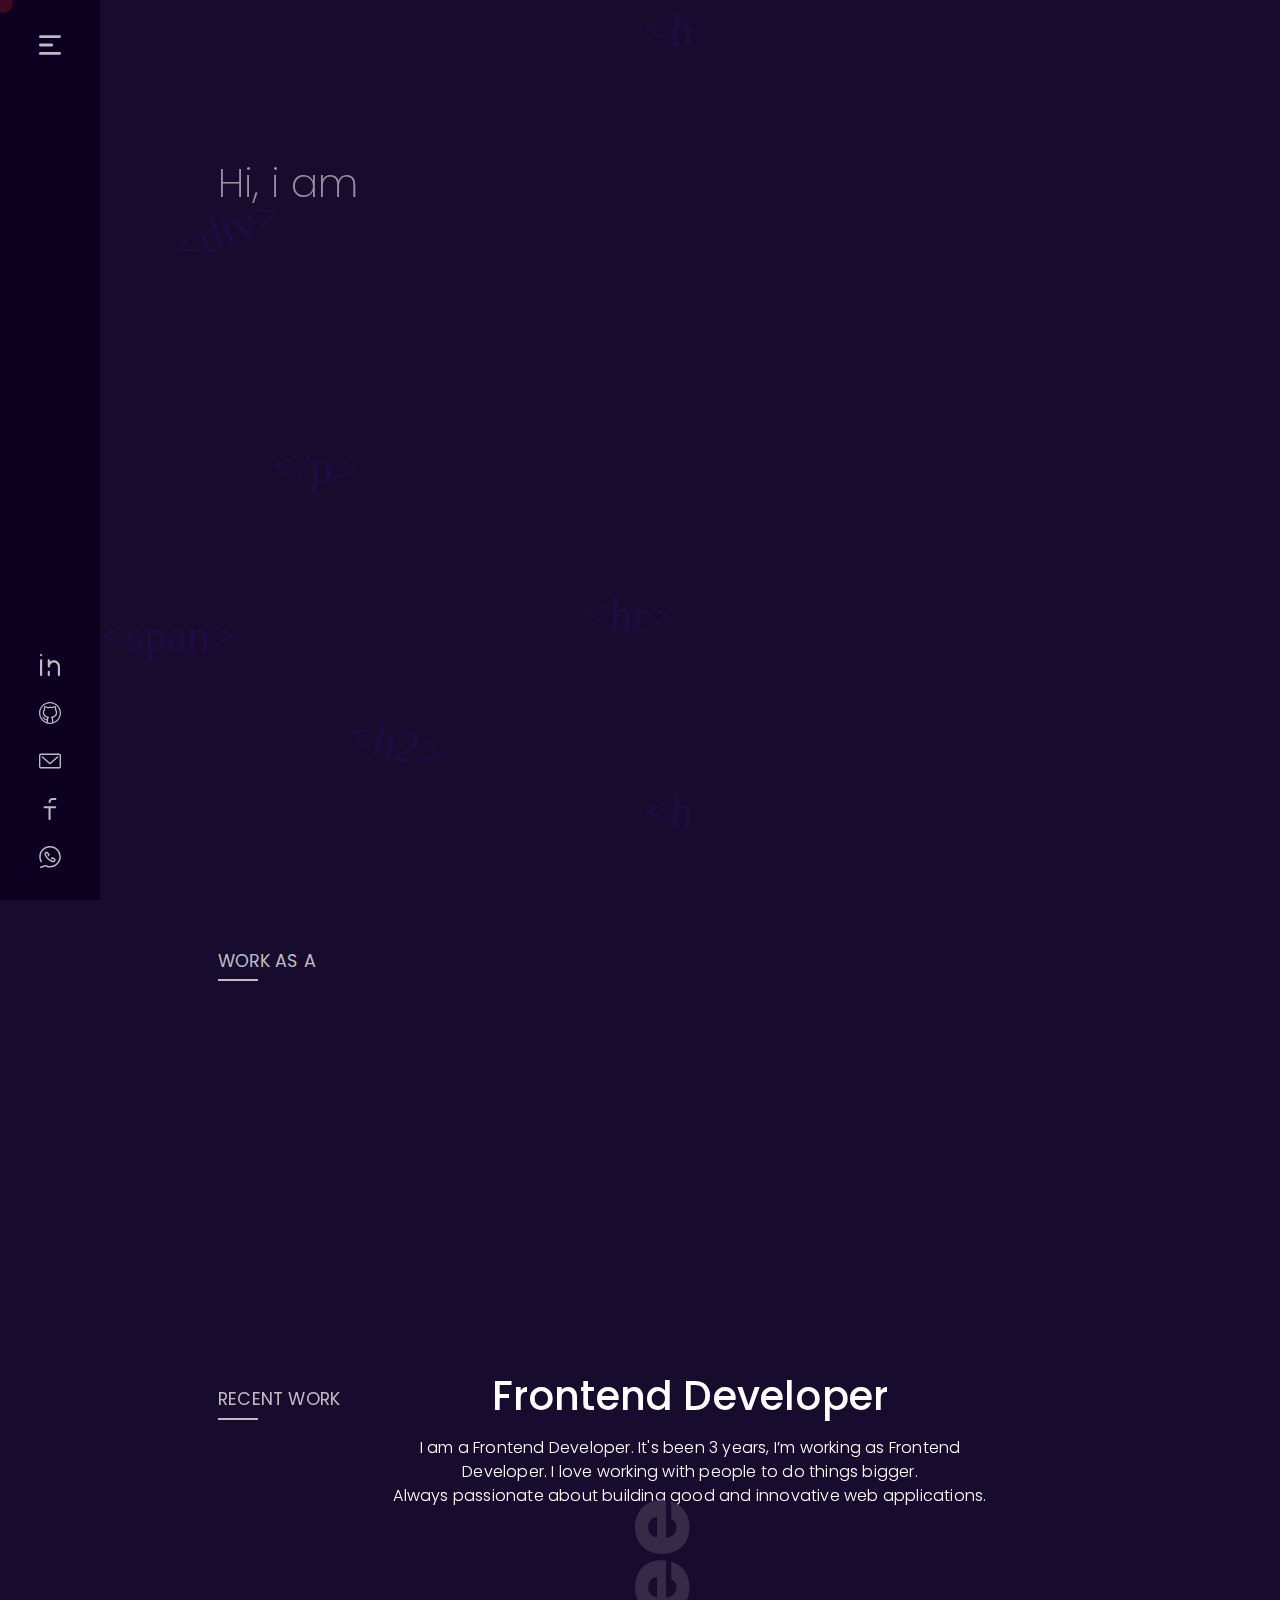
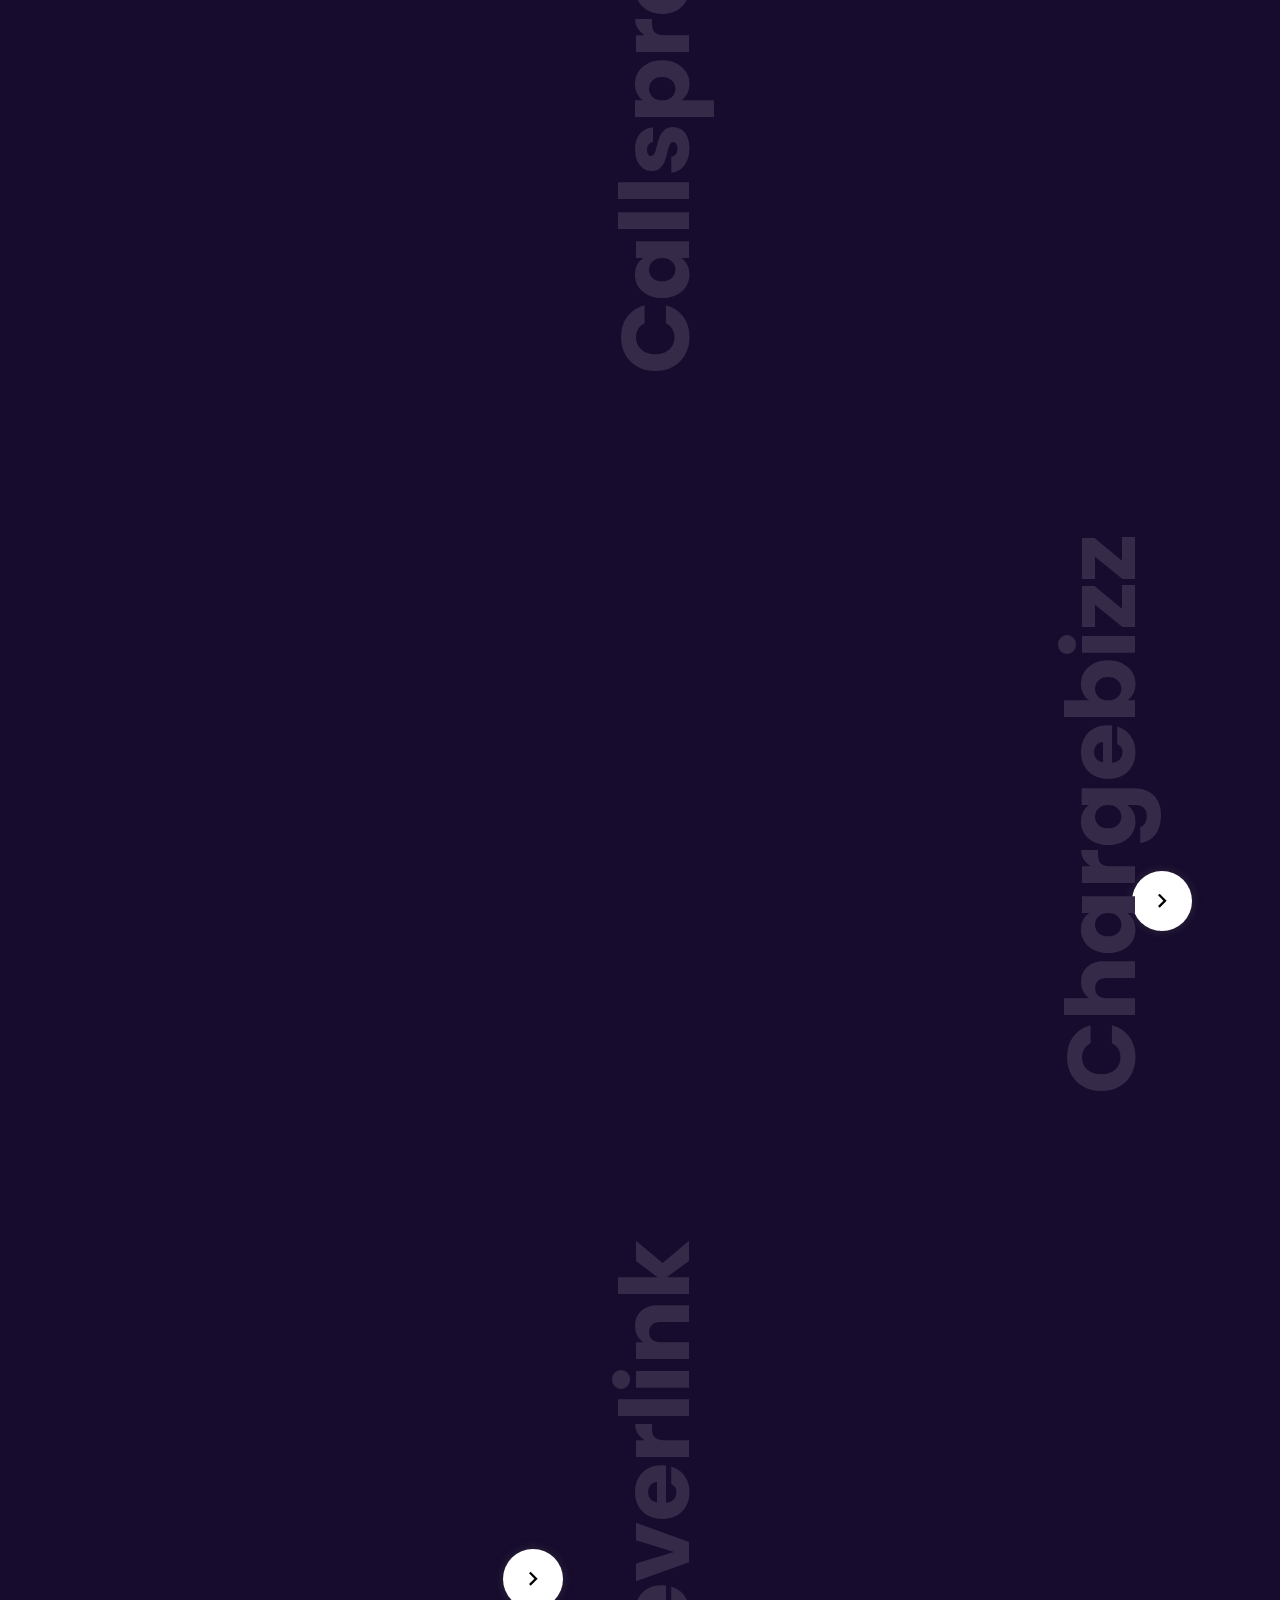
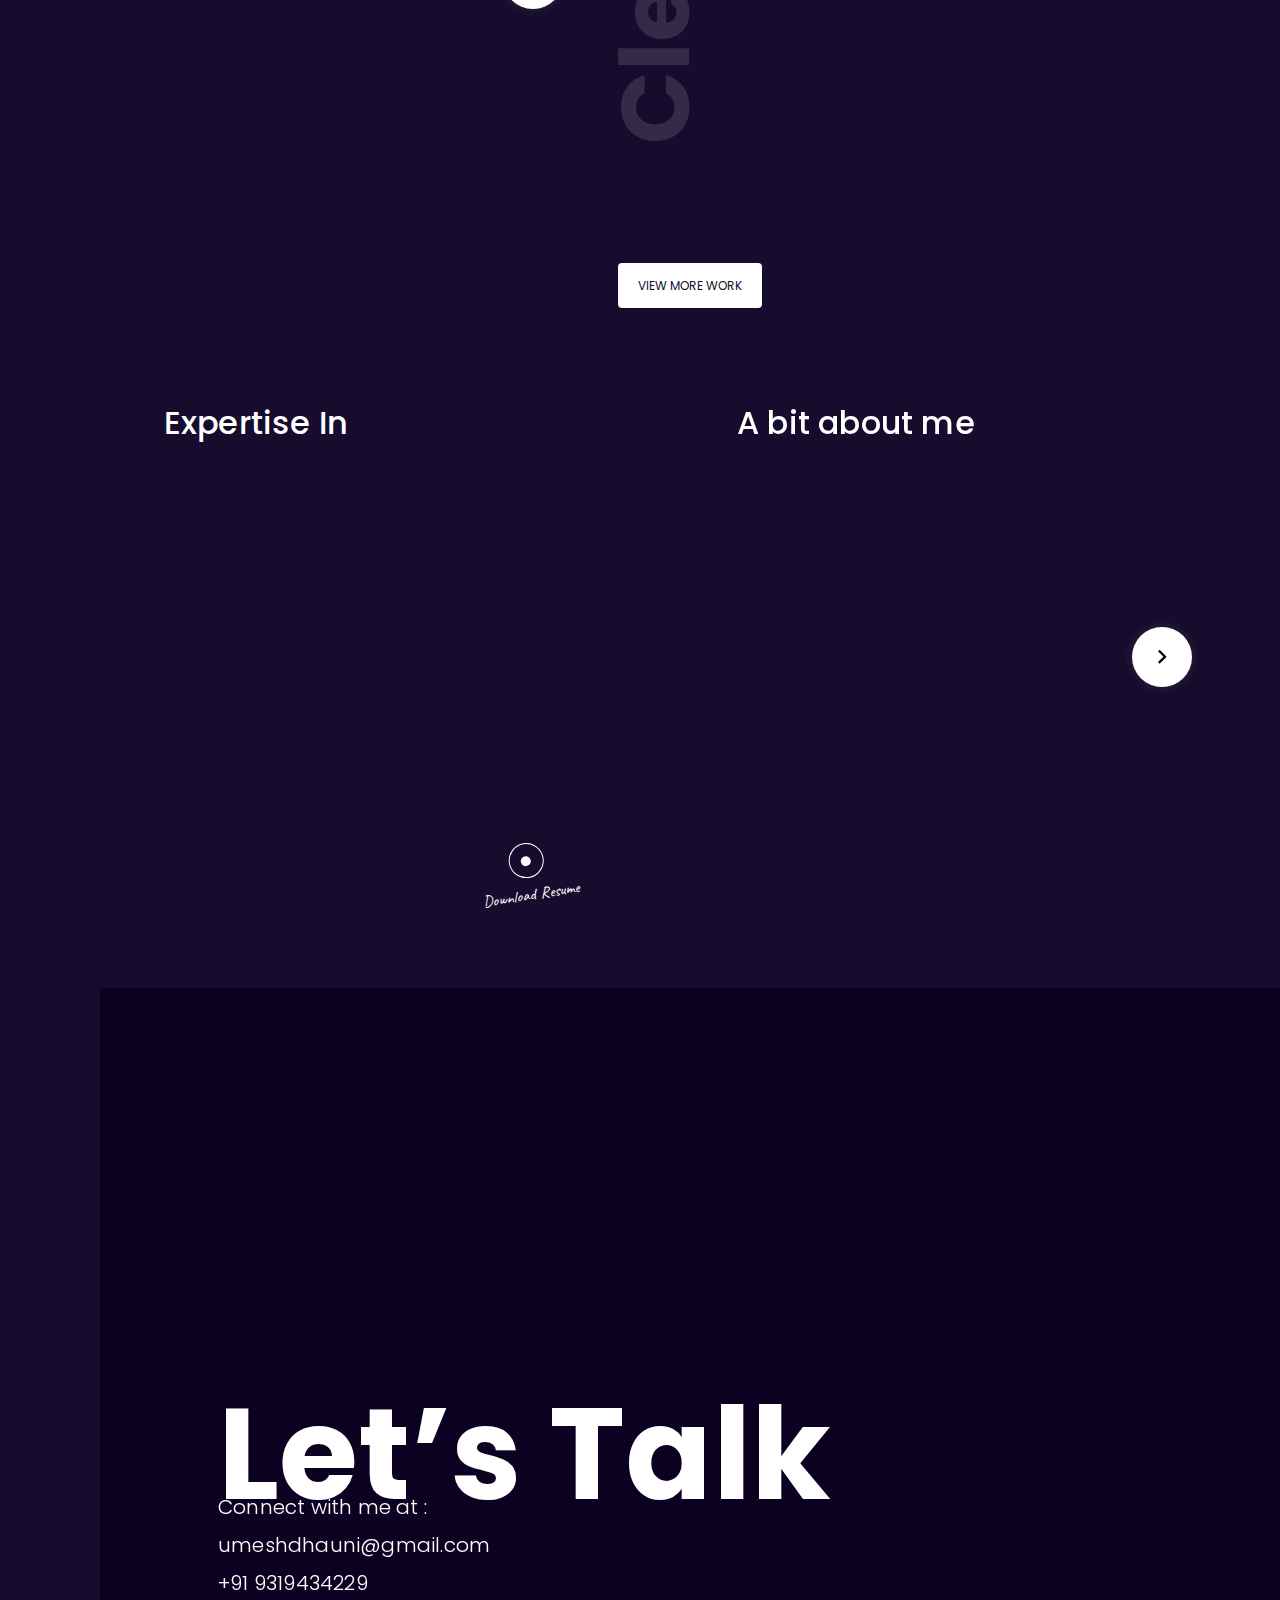
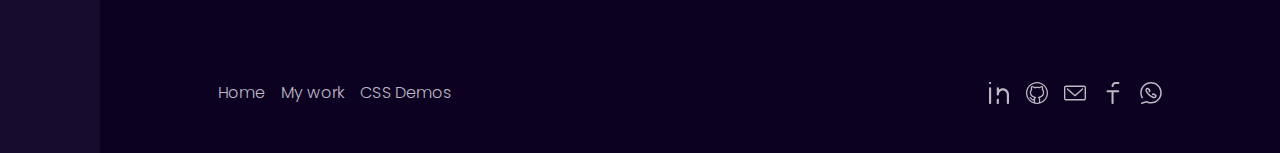
<file: index.html>
<!doctype html>
<html lang="en">

<head>
  <meta charset="utf-8">
  <title>PortfolioWebsite</title>
  <base href="/">
  <meta name="viewport" content="width=device-width, initial-scale=1">
  <link rel="icon" type="image/x-icon" href="favicon.ico">
  <link href="https://fonts.googleapis.com/icon?family=Material+Icons" rel="stylesheet">
  <link rel="stylesheet" href="https://unpkg.com/aos@next/dist/aos.css" />

<link rel="stylesheet" href="styles.84487ce76e412368ecd7.css"></head>

<body>
  <app-root></app-root>
<script src="runtime-es2015.cdfb0ddb511f65fdc0a0.js" type="module"></script><script src="runtime-es5.cdfb0ddb511f65fdc0a0.js" nomodule defer></script><script src="polyfills-es5.44547b4d4a23c72d0f9c.js" nomodule defer></script><script src="polyfills-es2015.ffa9bb4e015925544f91.js" type="module"></script><script src="main-es2015.ba19739bd4d032c2f29e.js" type="module"></script><script src="main-es5.ba19739bd4d032c2f29e.js" nomodule defer></script></body>

</html>
</file>
<file: styles.84487ce76e412368ecd7.css>
@charset "UTF-8";@import url(https://fonts.googleapis.com/css?family=Poppins:100,300,400,500,600,700,800,900);@font-face{font-family:caveat;src:url(Caveat-VariableFont_wght.af4e1044825ff6b9b24c.ttf)}@font-face{font-family:asterik;src:url(Asterik.cba4da62c811b4c34d55.ttf)}body,html{font-family:Poppins,sans-serif;margin:0;letter-spacing:.2px;height:100%}h1,h2,h3,h4,h5,h6,p{margin-bottom:0!important}.b,b{font-weight:500}.mb{font-weight:600}.xb{font-weight:800}.primary{color:#170c2e!important}.flex{display:flex}.flex-align{display:flex!important;align-items:center}.flex-justify{display:flex;justify-content:space-between}.flex-justify-align{display:flex;justify-content:space-between;align-items:center}.flex-center{display:flex;align-items:center;justify-content:center}.flex-right{display:flex;justify-content:flex-end}.flex-end{display:flex;align-items:flex-end}.cursor{cursor:pointer}:focus,button:focus{outline:0!important}.btn:focus{box-shadow:none!important}.btn{display:flex!important;align-items:center!important;justify-content:center!important;min-width:80px;text-transform:uppercase;font-size:12px!important;padding:.8rem 1.2rem!important}.primary-btn{background-color:#170c2e!important;color:#fff!important}.white-btn{background-color:#fff!important;color:#170c2e!important}.btn-radius{border-radius:30px!important}.pd{padding:1.3rem!important}.fh{height:100%}.fw{width:100%!important}.wrap{flex-wrap:wrap}.nrow{width:100%;margin:0!important}.main-pd{padding:2rem 6rem}.code-text{font-family:caveat;white-space:break-spaces;color:#4c4a50;background-color:#fff;width:-webkit-fit-content;width:-moz-fit-content;width:fit-content;border-radius:10px;padding:.5rem 2rem;transform:rotate(13deg);position:relative;left:25%;box-shadow:0 0 4px #e0e0e0}.cursive{font-family:caveat}.click-here{transform:rotate(-9deg);position:absolute;right:40px;top:50px}.click-here .click-circle{height:35px;width:35px;border-radius:100%;border:1px solid #170c2e;display:flex;align-items:center;justify-content:center}.click-here .click-circle .inner-circle{width:10px;height:10px;background-color:#170c2e;border-radius:100%}.click-here p{margin-top:5px}.black-click{position:initial;width:-webkit-fit-content;width:-moz-fit-content;width:fit-content}.black-click .click-div{display:flex;justify-content:center;flex-direction:column;align-items:center}.black-click .click-circle{border-color:#170c2e}.black-click .click-circle .inner-circle{background-color:#170c2e}.vertical-padding{padding:3rem 10%}.shadow-btn{box-shadow:0 3px 6px #00000024}.sidebar-open .sidebar-div{border-right:1px solid #49415952}@-webkit-keyframes fade{0%{opacity:0}100%{opacity:1}}@keyframes fade{0%{opacity:0}100%{opacity:1}}.cursor-follower{position:absolute;background:rgba(177,30,30,.3);width:20px;height:20px;border-radius:100%;z-index:10000;transform:translate(5px,5px);-webkit-user-select:none;-moz-user-select:none;-ms-user-select:none;user-select:none;pointer-events:none;transition:.2s ease-in-out trasform,.2s ease-in-out opacity;top:0}.cursor-follower.active{opacity:.7;transform:scale(3)}.cursor-follower.hovered{opacity:.08}.typewriter h3{overflow:hidden;white-space:nowrap;margin:0 auto;letter-spacing:.05em;opacity:0;-webkit-animation:2.5s steps(30,end) forwards typing;animation:2.5s steps(30,end) forwards typing;-webkit-animation-delay:2.5s;animation-delay:2.5s}@-webkit-keyframes typing{from{width:0;opacity:1}to{width:100%;opacity:1}}@keyframes typing{from{width:0;opacity:1}to{width:100%;opacity:1}}[data-aos=lets-talk]{opacity:0;margin-left:100px}[data-aos=lets-talk].aos-animate{opacity:1;margin-left:0}[data-aos=from-left]{opacity:0;margin-left:-40px}[data-aos=from-left].aos-animate{opacity:1;margin-left:0}[data-aos=from-right]{opacity:0;margin-left:40px}[data-aos=from-right].aos-animate{opacity:1;margin-left:0}[data-aos=expertise-from]{opacity:0;width:0}[data-aos=expertise-from].aos-animate{opacity:1;width:100%}[data-aos=to-scale]{opacity:0;transform:scale(.5)}[data-aos=to-scale].aos-animate{opacity:1;transform:scale(1)}.cursor-follower.play-arrow{display:flex;align-items:center;justify-content:center;background-color:#fff;opacity:.8;cursor:pointer}.cursor-follower.play-arrow .material-icons{font-size:11px;color:#000;display:block!important}.cursor-follower .material-icons{display:none}@media only screen and (max-width:767px){h1{font-size:2rem}h3{font-size:1.5rem}.home-page .hero-part{padding-top:6rem!important;text-align:center}.home-page .hero-part .name{padding:0!important}.home-page .hero-part .name .first-name,.home-page .hero-part .name .last-name{font-size:17vw!important}.home-page .hero-part .name .last-name-wrapper{text-align:center!important}.home-page .hero-part .name .role{margin-top:1.5rem;width:100%!important;left:0!important;justify-content:center;text-align:center}.home-page .absolute-div .transparent{display:none}.home-page .dark-background{width:100%!important}.home-page .name .role .arrow-div{display:none}.home-page .name .role .role-name{margin-left:0!important;margin-top:.5rem;font-size:1.3rem}.home-page .my-work .single-project .project-content{padding-right:0!important}.home-page .my-work .single-project .absolute-text{font-size:5rem!important}.home-page .my-work .single-project .image-outer{margin-left:0!important;margin-top:3rem}.home-page .my-work .right-position .image-outer{margin-right:0!important}.home-page .expertise-in{padding:3rem 10%!important}.home-page .expertise-in .expertise-div{padding-right:5%}.home-page .expertise-in .expertise-div .expertise-title{padding-left:0!important}.home-page .expertise-in .expertise-div .expertise-box{border-radius:10px!important}.home-page .expertise-in .bit-about{margin-top:3rem}.home-page .expertise-in .bit-about .about-me-box{margin-top:2rem}.home-page .expertise-in .click-here{right:15px!important}.home-page .footer .lets-talk{font-size:6rem}.home-page .footer .connect{font-size:16px}.home-page .footer .absolute-text h1{font-size:16rem;line-height:12rem}.projects-page .heading-part .para{padding-left:0!important;margin-top:.5rem}.projects-page .single-project .title h1{font-size:13vw!important}.demo-page .heading-part .para{padding-left:0!important;margin-top:.5rem}.demo-page .first-col{padding-top:0!important}.project-details .tag-div .tags{margin-bottom:10px}.project-details .images .img{margin-bottom:1.5rem}}@media only screen and (max-width:500px){.cursor-follower{display:none!important}.sidebar-open .sidebar{display:block!important}.sidebar-container .sidebar{width:100%;display:none}.sidebar-container .sidebar .sidebar-div{border-right:none!important;position:fixed;bottom:0;width:100%;height:65px;padding:0 3rem;display:flex;align-items:center;border-top:1px solid #49415952}.sidebar-container .sidebar .sidebar-div .menu{display:none}.sidebar-container .sidebar .sidebar-div .social-links{height:100%;width:100%;flex-direction:row!important;justify-content:center;align-items:center}.sidebar-container .sidebar .sidebar-div .social-links .link-text{margin-top:0!important;margin-left:10px;margin-right:10px}.sidebar-container .sidebar-content{margin-left:0!important;width:100%!important}.sidebar-container .sidebar-content .small-screen-menu{display:block!important}.sidebar-container .sidebar-content .hero-part{min-height:70vh!important}.sidebar-container .sidebar-content .my-work .single-project{margin-bottom:5rem!important}.sidebar-container .sidebar-content .my-work .single-project .project-content .text{padding-right:0!important}.sidebar-container .sidebar-content .my-work .single-project .project-content .absolute-text{display:none!important}.sidebar-container .sidebar-content .my-work .single-project .project-content .images div{width:90px!important;height:90px!important}.sidebar-container .sidebar-content .my-work .single-project .img-div{min-height:500px!important}.sidebar-container .sidebar-content .my-work .single-project .arrow-div{width:50px!important;height:50px!important;right:-9px!important}.sidebar-container .sidebar-content .expertise-in .about-me-box .colored-box{width:50px!important;height:50px!important;min-width:50px!important}.sidebar-container .sidebar-content .expertise-in .about-me-box .year{margin-left:70px;margin-top:5px}.sidebar-container .sidebar-content .links{margin-top:2rem}.sidebar-container .sidebar-content .social-links{margin-top:1rem}.projects-page .single-project .navigate-arrow-div{display:flex!important;width:50px!important;height:50px!important;right:-20px!important}.project-card{overflow:initial!important}.project-card .hover-circle{display:none}.project-card .navigate-arrow-div{display:flex!important;width:50px!important;height:50px!important;right:-20px!important}.project-card:hover .project-details h5,.project-card:hover .project-details p{color:#000!important}}.navigate-arrow-div{display:none!important;position:absolute;z-index:1;width:60px;height:60px;border-radius:100%;background-color:#fff;bottom:30px;right:-15px;display:flex;align-items:center;justify-content:center;cursor:pointer;transition:.2s}.navigate-arrow-div .material-icons{color:#000;font-size:28px}.modal{padding:0 15%;background-color:rgba(0,0,0,.4);-webkit-animation-name:modalFadeIn;-webkit-animation-duration:.4s;animation-name:modalFadeIn;animation-duration:.4s}.modal-content{bottom:0;-webkit-animation-name:modalSlideIn;-webkit-animation-duration:.4s;animation-name:modalSlideIn;animation-duration:.4s;max-height:100vh;height:100%;display:flex;align-items:center;justify-content:center;background:0 0!important;border:none!important}@-webkit-keyframes modalSlideIn{from{bottom:-300px;opacity:0}to{bottom:0;opacity:1}}@keyframes modalSlideIn{from{bottom:-300px;opacity:0}to{bottom:0;opacity:1}}@-webkit-keyframes modalFadeIn{from{opacity:0}to{opacity:1}}@keyframes modalFadeIn{from{opacity:0}to{opacity:1}}.close-div{position:fixed;right:2rem;top:2rem;cursor:pointer}.close-div .material-icons{font-size:3rem;color:#fff}.link-text{cursor:pointer}:root{--blue:#007bff;--indigo:#6610f2;--purple:#6f42c1;--pink:#e83e8c;--red:#dc3545;--orange:#fd7e14;--yellow:#ffc107;--green:#28a745;--teal:#20c997;--cyan:#17a2b8;--white:#fff;--gray:#6c757d;--gray-dark:#343a40;--primary:#007bff;--secondary:#6c757d;--success:#28a745;--info:#17a2b8;--warning:#ffc107;--danger:#dc3545;--light:#f8f9fa;--dark:#343a40;--breakpoint-xs:0;--breakpoint-sm:576px;--breakpoint-md:768px;--breakpoint-lg:992px;--breakpoint-xl:1200px;--font-family-sans-serif:-apple-system,BlinkMacSystemFont,"Segoe UI",Roboto,"Helvetica Neue",Arial,"Noto Sans",sans-serif,"Apple Color Emoji","Segoe UI Emoji","Segoe UI Symbol","Noto Color Emoji";--font-family-monospace:SFMono-Regular,Menlo,Monaco,Consolas,"Liberation Mono","Courier New",monospace}*,::after,::before{box-sizing:border-box}html{font-family:sans-serif;line-height:1.15;-webkit-text-size-adjust:100%;-webkit-tap-highlight-color:transparent}article,aside,figcaption,figure,footer,header,hgroup,main,nav,section{display:block}body{background-color:#170c2e;margin:0;font-weight:300;line-height:1.5;color:#212529;text-align:left}[tabindex="-1"]:focus{outline:0!important}h1,h2,h3,h4,h5,h6{margin-top:0}dl,ol,p,ul{margin-top:0;margin-bottom:1rem}abbr[data-original-title],abbr[title]{text-decoration:underline;-webkit-text-decoration:underline dotted;text-decoration:underline dotted;cursor:help;border-bottom:0;-webkit-text-decoration-skip-ink:none;text-decoration-skip-ink:none}address{margin-bottom:1rem;font-style:normal;line-height:inherit}ol ol,ol ul,ul ol,ul ul{margin-bottom:0}dt{font-weight:700}dd{margin-bottom:.5rem;margin-left:0}blockquote,figure{margin:0 0 1rem}b,strong{font-weight:bolder}sub,sup{position:relative;font-size:75%;line-height:0;vertical-align:baseline}sub{bottom:-.25em}sup{top:-.5em}a{color:#007bff!important;text-decoration:none;background-color:transparent}a:hover{color:#0056b3;text-decoration:underline}a:not([href]):not([tabindex]),a:not([href]):not([tabindex]):focus,a:not([href]):not([tabindex]):hover{color:inherit;text-decoration:none}a:not([href]):not([tabindex]):focus{outline:0}code,kbd,pre,samp{font-family:SFMono-Regular,Menlo,Monaco,Consolas,"Liberation Mono","Courier New",monospace;font-size:1em}pre{margin-top:0;margin-bottom:1rem;overflow:auto}img{vertical-align:middle;border-style:none}svg{overflow:hidden;vertical-align:middle}table{border-collapse:collapse}caption{padding-top:.75rem;padding-bottom:.75rem;color:#6c757d;text-align:left;caption-side:bottom}th{text-align:inherit}label{display:inline-block;margin-bottom:.5rem}button{border-radius:0}button:focus{outline:dotted 1px;outline:-webkit-focus-ring-color auto 5px}button,input,optgroup,select,textarea{margin:0;font-family:inherit;font-size:inherit;line-height:inherit}button,input{overflow:visible}button,select{text-transform:none}select{word-wrap:normal}[type=button],[type=reset],[type=submit],button{-webkit-appearance:button}[type=button]:not(:disabled),[type=reset]:not(:disabled),[type=submit]:not(:disabled),button:not(:disabled){cursor:pointer}[type=button]::-moz-focus-inner,[type=reset]::-moz-focus-inner,[type=submit]::-moz-focus-inner,button::-moz-focus-inner{padding:0;border-style:none}input[type=checkbox],input[type=radio]{box-sizing:border-box;padding:0}input[type=date],input[type=datetime-local],input[type=month],input[type=time]{-webkit-appearance:listbox}textarea{overflow:auto;resize:vertical}fieldset{min-width:0;padding:0;margin:0;border:0}legend{display:block;width:100%;max-width:100%;padding:0;margin-bottom:.5rem;font-size:1.5rem;line-height:inherit;color:inherit;white-space:normal}progress{vertical-align:baseline}[type=number]::-webkit-inner-spin-button,[type=number]::-webkit-outer-spin-button{height:auto}[type=search]{outline-offset:-2px;-webkit-appearance:none}[type=search]::-webkit-search-decoration{-webkit-appearance:none}::-webkit-file-upload-button{font:inherit;-webkit-appearance:button}output{display:inline-block}summary{display:list-item;cursor:pointer}template{display:none}[hidden]{display:none!important}.h1,.h2,.h3,.h4,.h5,.h6,h1,h2,h3,h4,h5,h6{margin-bottom:.5rem;font-weight:500;line-height:1.2}.h1,h1{font-size:2.5rem}.h2,h2{font-size:2rem}.h3,h3{font-size:1.75rem}.h4,h4{font-size:1.5rem}.h5,h5{font-size:1.25rem}.h6,h6{font-size:1rem}.lead{font-size:1.25rem;font-weight:300}.display-1{font-size:6rem;font-weight:300;line-height:1.2}.display-2{font-size:5.5rem;font-weight:300;line-height:1.2}.display-3{font-size:4.5rem;font-weight:300;line-height:1.2}.display-4{font-size:3.5rem;font-weight:300;line-height:1.2}hr{box-sizing:content-box;height:0;overflow:visible;margin-top:1rem;margin-bottom:1rem;border:0;border-top:1px solid #707070}.small,small{font-size:80%}.mark,mark{padding:.2em;background-color:#fcf8e3}.list-inline,.list-unstyled{padding-left:0;list-style:none}.list-inline-item{display:inline-block}.list-inline-item:not(:last-child){margin-right:.5rem}.initialism{font-size:90%;text-transform:uppercase}.blockquote{margin-bottom:1rem;font-size:1.25rem}.blockquote-footer{display:block;font-size:80%;color:#6c757d}.blockquote-footer::before{content:"— "}.img-fluid{max-width:100%;height:auto}.img-thumbnail{padding:.25rem;background-color:#fff;border:1px solid #dee2e6;border-radius:.25rem;max-width:100%;height:auto}.figure{display:inline-block}.figure-img{margin-bottom:.5rem;line-height:1}.figure-caption{font-size:90%;color:#6c757d}code{font-size:87.5%;color:#e83e8c;word-break:break-word}a>code{color:inherit}kbd{padding:.2rem .4rem;font-size:87.5%;color:#fff;background-color:#212529;border-radius:.2rem}kbd kbd{padding:0;font-size:100%;font-weight:700}pre{display:block;font-size:87.5%;color:#212529}pre code{font-size:inherit;color:inherit;word-break:normal}.pre-scrollable{max-height:340px;overflow-y:scroll}.container{width:100%;padding-right:15px;padding-left:15px;margin-right:auto;margin-left:auto}@media (min-width:576px){.container{max-width:540px}}@media (min-width:768px){.container{max-width:720px}}@media (min-width:992px){.container{max-width:960px}}@media (min-width:1200px){.container{max-width:1140px}}.container-fluid{width:100%;padding-right:15px;padding-left:15px;margin-right:auto;margin-left:auto}.row{display:flex;flex-wrap:wrap;margin-right:-15px;margin-left:-15px}.no-gutters{margin-right:0;margin-left:0}.no-gutters>.col,.no-gutters>[class*=col-]{padding-right:0;padding-left:0}.col,.col-1,.col-10,.col-11,.col-12,.col-2,.col-3,.col-4,.col-5,.col-6,.col-7,.col-8,.col-9,.col-auto,.col-lg,.col-lg-1,.col-lg-10,.col-lg-11,.col-lg-12,.col-lg-2,.col-lg-3,.col-lg-4,.col-lg-5,.col-lg-6,.col-lg-7,.col-lg-8,.col-lg-9,.col-lg-auto,.col-md,.col-md-1,.col-md-10,.col-md-11,.col-md-12,.col-md-2,.col-md-3,.col-md-4,.col-md-5,.col-md-6,.col-md-7,.col-md-8,.col-md-9,.col-md-auto,.col-sm,.col-sm-1,.col-sm-10,.col-sm-11,.col-sm-12,.col-sm-2,.col-sm-3,.col-sm-4,.col-sm-5,.col-sm-6,.col-sm-7,.col-sm-8,.col-sm-9,.col-sm-auto,.col-xl,.col-xl-1,.col-xl-10,.col-xl-11,.col-xl-12,.col-xl-2,.col-xl-3,.col-xl-4,.col-xl-5,.col-xl-6,.col-xl-7,.col-xl-8,.col-xl-9,.col-xl-auto,.col-xs,.col-xs-1,.col-xs-10,.col-xs-11,.col-xs-12,.col-xs-2,.col-xs-3,.col-xs-4,.col-xs-5,.col-xs-6,.col-xs-7,.col-xs-8,.col-xs-9,.col-xs-auto{position:relative;width:100%;padding-right:15px;padding-left:15px}.col{flex-basis:0;flex-grow:1;max-width:100%}.col-auto{flex:0 0 auto;width:auto;max-width:100%}.col-1{flex:0 0 8.333333%;max-width:8.333333%}.col-2{flex:0 0 16.666667%;max-width:16.666667%}.col-3{flex:0 0 25%;max-width:25%}.col-4{flex:0 0 33.333333%;max-width:33.333333%}.col-5{flex:0 0 41.666667%;max-width:41.666667%}.col-6{flex:0 0 50%;max-width:50%}.col-7{flex:0 0 58.333333%;max-width:58.333333%}.col-8{flex:0 0 66.666667%;max-width:66.666667%}.col-9{flex:0 0 75%;max-width:75%}.col-10{flex:0 0 83.333333%;max-width:83.333333%}.col-11{flex:0 0 91.666667%;max-width:91.666667%}.col-12{flex:0 0 100%;max-width:100%}.order-first{order:-1}.order-last{order:13}.order-0{order:0}.order-1{order:1}.order-2{order:2}.order-3{order:3}.order-4{order:4}.order-5{order:5}.order-6{order:6}.order-7{order:7}.order-8{order:8}.order-9{order:9}.order-10{order:10}.order-11{order:11}.order-12{order:12}.offset-1{margin-left:8.333333%}.offset-2{margin-left:16.666667%}.offset-3{margin-left:25%}.offset-4{margin-left:33.333333%}.offset-5{margin-left:41.666667%}.offset-6{margin-left:50%}.offset-7{margin-left:58.333333%}.offset-8{margin-left:66.666667%}.offset-9{margin-left:75%}.offset-10{margin-left:83.333333%}.offset-11{margin-left:91.666667%}@media (max-width:400px){.col-xs{flex-basis:0;flex-grow:1;max-width:100%}.col-xs-auto{flex:0 0 auto;width:auto;max-width:100%}.col-xs-1{flex:0 0 8.333333%;max-width:8.333333%}.col-xs-2{flex:0 0 16.666667%;max-width:16.666667%}.col-xs-3{flex:0 0 25%;max-width:25%}.col-xs-4{flex:0 0 33.333333%;max-width:33.333333%}.col-xs-5{flex:0 0 41.666667%;max-width:41.666667%}.col-xs-6{flex:0 0 50%;max-width:50%}.col-xs-7{flex:0 0 58.333333%;max-width:58.333333%}.col-xs-8{flex:0 0 66.666667%;max-width:66.666667%}.col-xs-9{flex:0 0 75%;max-width:75%}.col-xs-10{flex:0 0 83.333333%;max-width:83.333333%}.col-xs-11{flex:0 0 91.666667%;max-width:91.666667%}.col-xs-12{flex:0 0 100%;max-width:100%}}@media (min-width:576px){.col-sm{flex-basis:0;flex-grow:1;max-width:100%}.col-sm-auto{flex:0 0 auto;width:auto;max-width:100%}.col-sm-1{flex:0 0 8.333333%;max-width:8.333333%}.col-sm-2{flex:0 0 16.666667%;max-width:16.666667%}.col-sm-3{flex:0 0 25%;max-width:25%}.col-sm-4{flex:0 0 33.333333%;max-width:33.333333%}.col-sm-5{flex:0 0 41.666667%;max-width:41.666667%}.col-sm-6{flex:0 0 50%;max-width:50%}.col-sm-7{flex:0 0 58.333333%;max-width:58.333333%}.col-sm-8{flex:0 0 66.666667%;max-width:66.666667%}.col-sm-9{flex:0 0 75%;max-width:75%}.col-sm-10{flex:0 0 83.333333%;max-width:83.333333%}.col-sm-11{flex:0 0 91.666667%;max-width:91.666667%}.col-sm-12{flex:0 0 100%;max-width:100%}.order-sm-first{order:-1}.order-sm-last{order:13}.order-sm-0{order:0}.order-sm-1{order:1}.order-sm-2{order:2}.order-sm-3{order:3}.order-sm-4{order:4}.order-sm-5{order:5}.order-sm-6{order:6}.order-sm-7{order:7}.order-sm-8{order:8}.order-sm-9{order:9}.order-sm-10{order:10}.order-sm-11{order:11}.order-sm-12{order:12}.offset-sm-0{margin-left:0}.offset-sm-1{margin-left:8.333333%}.offset-sm-2{margin-left:16.666667%}.offset-sm-3{margin-left:25%}.offset-sm-4{margin-left:33.333333%}.offset-sm-5{margin-left:41.666667%}.offset-sm-6{margin-left:50%}.offset-sm-7{margin-left:58.333333%}.offset-sm-8{margin-left:66.666667%}.offset-sm-9{margin-left:75%}.offset-sm-10{margin-left:83.333333%}.offset-sm-11{margin-left:91.666667%}}@media (min-width:768px){.col-md{flex-basis:0;flex-grow:1;max-width:100%}.col-md-auto{flex:0 0 auto;width:auto;max-width:100%}.col-md-1{flex:0 0 8.333333%;max-width:8.333333%}.col-md-2{flex:0 0 16.666667%;max-width:16.666667%}.col-md-3{flex:0 0 25%;max-width:25%}.col-md-4{flex:0 0 33.333333%;max-width:33.333333%}.col-md-5{flex:0 0 41.666667%;max-width:41.666667%}.col-md-6{flex:0 0 50%;max-width:50%}.col-md-7{flex:0 0 58.333333%;max-width:58.333333%}.col-md-8{flex:0 0 66.666667%;max-width:66.666667%}.col-md-9{flex:0 0 75%;max-width:75%}.col-md-10{flex:0 0 83.333333%;max-width:83.333333%}.col-md-11{flex:0 0 91.666667%;max-width:91.666667%}.col-md-12{flex:0 0 100%;max-width:100%}.order-md-first{order:-1}.order-md-last{order:13}.order-md-0{order:0}.order-md-1{order:1}.order-md-2{order:2}.order-md-3{order:3}.order-md-4{order:4}.order-md-5{order:5}.order-md-6{order:6}.order-md-7{order:7}.order-md-8{order:8}.order-md-9{order:9}.order-md-10{order:10}.order-md-11{order:11}.order-md-12{order:12}.offset-md-0{margin-left:0}.offset-md-1{margin-left:8.333333%}.offset-md-2{margin-left:16.666667%}.offset-md-3{margin-left:25%}.offset-md-4{margin-left:33.333333%}.offset-md-5{margin-left:41.666667%}.offset-md-6{margin-left:50%}.offset-md-7{margin-left:58.333333%}.offset-md-8{margin-left:66.666667%}.offset-md-9{margin-left:75%}.offset-md-10{margin-left:83.333333%}.offset-md-11{margin-left:91.666667%}}@media (min-width:992px){.col-lg{flex-basis:0;flex-grow:1;max-width:100%}.col-lg-auto{flex:0 0 auto;width:auto;max-width:100%}.col-lg-1{flex:0 0 8.333333%;max-width:8.333333%}.col-lg-2{flex:0 0 16.666667%;max-width:16.666667%}.col-lg-3{flex:0 0 25%;max-width:25%}.col-lg-4{flex:0 0 33.333333%;max-width:33.333333%}.col-lg-5{flex:0 0 41.666667%;max-width:41.666667%}.col-lg-6{flex:0 0 50%;max-width:50%}.col-lg-7{flex:0 0 58.333333%;max-width:58.333333%}.col-lg-8{flex:0 0 66.666667%;max-width:66.666667%}.col-lg-9{flex:0 0 75%;max-width:75%}.col-lg-10{flex:0 0 83.333333%;max-width:83.333333%}.col-lg-11{flex:0 0 91.666667%;max-width:91.666667%}.col-lg-12{flex:0 0 100%;max-width:100%}.order-lg-first{order:-1}.order-lg-last{order:13}.order-lg-0{order:0}.order-lg-1{order:1}.order-lg-2{order:2}.order-lg-3{order:3}.order-lg-4{order:4}.order-lg-5{order:5}.order-lg-6{order:6}.order-lg-7{order:7}.order-lg-8{order:8}.order-lg-9{order:9}.order-lg-10{order:10}.order-lg-11{order:11}.order-lg-12{order:12}.offset-lg-0{margin-left:0}.offset-lg-1{margin-left:8.333333%}.offset-lg-2{margin-left:16.666667%}.offset-lg-3{margin-left:25%}.offset-lg-4{margin-left:33.333333%}.offset-lg-5{margin-left:41.666667%}.offset-lg-6{margin-left:50%}.offset-lg-7{margin-left:58.333333%}.offset-lg-8{margin-left:66.666667%}.offset-lg-9{margin-left:75%}.offset-lg-10{margin-left:83.333333%}.offset-lg-11{margin-left:91.666667%}}@media (min-width:1200px){.col-xl{flex-basis:0;flex-grow:1;max-width:100%}.col-xl-auto{flex:0 0 auto;width:auto;max-width:100%}.col-xl-1{flex:0 0 8.333333%;max-width:8.333333%}.col-xl-2{flex:0 0 16.666667%;max-width:16.666667%}.col-xl-3{flex:0 0 25%;max-width:25%}.col-xl-4{flex:0 0 33.333333%;max-width:33.333333%}.col-xl-5{flex:0 0 41.666667%;max-width:41.666667%}.col-xl-6{flex:0 0 50%;max-width:50%}.col-xl-7{flex:0 0 58.333333%;max-width:58.333333%}.col-xl-8{flex:0 0 66.666667%;max-width:66.666667%}.col-xl-9{flex:0 0 75%;max-width:75%}.col-xl-10{flex:0 0 83.333333%;max-width:83.333333%}.col-xl-11{flex:0 0 91.666667%;max-width:91.666667%}.col-xl-12{flex:0 0 100%;max-width:100%}.order-xl-first{order:-1}.order-xl-last{order:13}.order-xl-0{order:0}.order-xl-1{order:1}.order-xl-2{order:2}.order-xl-3{order:3}.order-xl-4{order:4}.order-xl-5{order:5}.order-xl-6{order:6}.order-xl-7{order:7}.order-xl-8{order:8}.order-xl-9{order:9}.order-xl-10{order:10}.order-xl-11{order:11}.order-xl-12{order:12}.offset-xl-0{margin-left:0}.offset-xl-1{margin-left:8.333333%}.offset-xl-2{margin-left:16.666667%}.offset-xl-3{margin-left:25%}.offset-xl-4{margin-left:33.333333%}.offset-xl-5{margin-left:41.666667%}.offset-xl-6{margin-left:50%}.offset-xl-7{margin-left:58.333333%}.offset-xl-8{margin-left:66.666667%}.offset-xl-9{margin-left:75%}.offset-xl-10{margin-left:83.333333%}.offset-xl-11{margin-left:91.666667%}}.table{width:100%;margin-bottom:1rem;color:#212529}.table td,.table th{padding:.75rem;vertical-align:top;border-top:1px solid #dee2e6}.table thead th{vertical-align:bottom;border-bottom:2px solid #dee2e6}.table tbody+tbody{border-top:2px solid #dee2e6}.table-sm td,.table-sm th{padding:.3rem}.table-bordered,.table-bordered td,.table-bordered th{border:1px solid #dee2e6}.table-bordered thead td,.table-bordered thead th{border-bottom-width:2px}.table-borderless tbody+tbody,.table-borderless td,.table-borderless th,.table-borderless thead th{border:0}.table-striped tbody tr:nth-of-type(odd){background-color:rgba(0,0,0,.05)}.table-hover tbody tr:hover{color:#212529;background-color:rgba(0,0,0,.075)}.table-primary,.table-primary>td,.table-primary>th{background-color:#b8daff}.table-primary tbody+tbody,.table-primary td,.table-primary th,.table-primary thead th{border-color:#7abaff}.table-hover .table-primary:hover,.table-hover .table-primary:hover>td,.table-hover .table-primary:hover>th{background-color:#9fcdff}.table-secondary,.table-secondary>td,.table-secondary>th{background-color:#d6d8db}.table-secondary tbody+tbody,.table-secondary td,.table-secondary th,.table-secondary thead th{border-color:#b3b7bb}.table-hover .table-secondary:hover,.table-hover .table-secondary:hover>td,.table-hover .table-secondary:hover>th{background-color:#c8cbcf}.table-success,.table-success>td,.table-success>th{background-color:#c3e6cb}.table-success tbody+tbody,.table-success td,.table-success th,.table-success thead th{border-color:#8fd19e}.table-hover .table-success:hover,.table-hover .table-success:hover>td,.table-hover .table-success:hover>th{background-color:#b1dfbb}.table-info,.table-info>td,.table-info>th{background-color:#bee5eb}.table-info tbody+tbody,.table-info td,.table-info th,.table-info thead th{border-color:#86cfda}.table-hover .table-info:hover,.table-hover .table-info:hover>td,.table-hover .table-info:hover>th{background-color:#abdde5}.table-warning,.table-warning>td,.table-warning>th{background-color:#ffeeba}.table-warning tbody+tbody,.table-warning td,.table-warning th,.table-warning thead th{border-color:#ffdf7e}.table-hover .table-warning:hover,.table-hover .table-warning:hover>td,.table-hover .table-warning:hover>th{background-color:#ffe8a1}.table-danger,.table-danger>td,.table-danger>th{background-color:#f5c6cb}.table-danger tbody+tbody,.table-danger td,.table-danger th,.table-danger thead th{border-color:#ed969e}.table-hover .table-danger:hover,.table-hover .table-danger:hover>td,.table-hover .table-danger:hover>th{background-color:#f1b0b7}.table-light,.table-light>td,.table-light>th{background-color:#fdfdfe}.table-light tbody+tbody,.table-light td,.table-light th,.table-light thead th{border-color:#fbfcfc}.table-hover .table-light:hover,.table-hover .table-light:hover>td,.table-hover .table-light:hover>th{background-color:#ececf6}.table-dark,.table-dark>td,.table-dark>th{background-color:#c6c8ca}.table-dark tbody+tbody,.table-dark td,.table-dark th,.table-dark thead th{border-color:#95999c}.table-hover .table-dark:hover,.table-hover .table-dark:hover>td,.table-hover .table-dark:hover>th{background-color:#b9bbbe}.table-active,.table-active>td,.table-active>th,.table-hover .table-active:hover,.table-hover .table-active:hover>td,.table-hover .table-active:hover>th{background-color:rgba(0,0,0,.075)}.table .thead-dark th{color:#fff;background-color:#343a40;border-color:#454d55}.table .thead-light th{color:#495057;background-color:#e9ecef;border-color:#dee2e6}.table-dark{color:#fff;background-color:#343a40}.table-dark td,.table-dark th,.table-dark thead th{border-color:#454d55}.table-dark.table-bordered{border:0}.table-dark.table-striped tbody tr:nth-of-type(odd){background-color:rgba(255,255,255,.05)}.table-dark.table-hover tbody tr:hover{color:#fff;background-color:rgba(255,255,255,.075)}@media (max-width:575.98px){.table-responsive-sm{display:block;width:100%;overflow-x:auto;-webkit-overflow-scrolling:touch}.table-responsive-sm>.table-bordered{border:0}}@media (max-width:767.98px){.table-responsive-md{display:block;width:100%;overflow-x:auto;-webkit-overflow-scrolling:touch}.table-responsive-md>.table-bordered{border:0}}@media (max-width:991.98px){.table-responsive-lg{display:block;width:100%;overflow-x:auto;-webkit-overflow-scrolling:touch}.table-responsive-lg>.table-bordered{border:0}}@media (max-width:1199.98px){.table-responsive-xl{display:block;width:100%;overflow-x:auto;-webkit-overflow-scrolling:touch}.table-responsive-xl>.table-bordered{border:0}}.table-responsive{display:block;width:100%;overflow-x:auto;-webkit-overflow-scrolling:touch}.table-responsive>.table-bordered{border:0}.form-control{display:block;width:100%;height:calc(1.5em + .75rem + 2px);padding:.375rem .75rem;font-size:1rem;font-weight:400;line-height:1.5;color:#495057;background-color:#fff;background-clip:padding-box;border:1px solid #ced4da;border-radius:.25rem;transition:border-color .15s ease-in-out,box-shadow .15s ease-in-out}@media (prefers-reduced-motion:reduce){.form-control{transition:none}}.form-control::-ms-expand{background-color:transparent;border:0}.form-control:focus{color:#495057;background-color:#fff;border-color:#80bdff;outline:0;box-shadow:0 0 0 .2rem rgba(0,123,255,.25)}.form-control::-webkit-input-placeholder{color:#6c757d;opacity:1}.form-control::-moz-placeholder{color:#6c757d;opacity:1}.form-control::-ms-input-placeholder{color:#6c757d;opacity:1}.form-control::placeholder{color:#6c757d;opacity:1}.form-control:disabled,.form-control[readonly]{background-color:#e9ecef;opacity:1}select.form-control:focus::-ms-value{color:#495057;background-color:#fff}.form-control-file,.form-control-range{display:block;width:100%}.col-form-label{padding-top:calc(.375rem + 1px);padding-bottom:calc(.375rem + 1px);margin-bottom:0;font-size:inherit;line-height:1.5}.col-form-label-lg{padding-top:calc(.5rem + 1px);padding-bottom:calc(.5rem + 1px);font-size:1.25rem;line-height:1.5}.col-form-label-sm{padding-top:calc(.25rem + 1px);padding-bottom:calc(.25rem + 1px);font-size:.875rem;line-height:1.5}.form-control-plaintext{display:block;width:100%;padding-top:.375rem;padding-bottom:.375rem;margin-bottom:0;line-height:1.5;color:#212529;background-color:transparent;border:solid transparent;border-width:1px 0}.form-control-plaintext.form-control-lg,.form-control-plaintext.form-control-sm{padding-right:0;padding-left:0}.form-control-sm{height:calc(1.5em + .5rem + 2px);padding:.25rem .5rem;font-size:.875rem;line-height:1.5;border-radius:.2rem}.form-control-lg{height:calc(1.5em + 1rem + 2px);padding:.5rem 1rem;font-size:1.25rem;line-height:1.5;border-radius:.3rem}select.form-control[multiple],select.form-control[size],textarea.form-control{height:auto}.form-group{margin-bottom:1rem}.form-text{display:block;margin-top:.25rem}.form-row{display:flex;flex-wrap:wrap;margin-right:-5px;margin-left:-5px}.form-row>.col,.form-row>[class*=col-]{padding-right:5px;padding-left:5px}.form-check{position:relative;display:block;padding-left:1.25rem}.form-check-input{position:absolute;margin-top:.3rem;margin-left:-1.25rem}.form-check-input:disabled~.form-check-label{color:#6c757d}.form-check-label{margin-bottom:0}.form-check-inline{display:inline-flex;align-items:center;padding-left:0;margin-right:.75rem}.form-check-inline .form-check-input{position:static;margin-top:0;margin-right:.3125rem;margin-left:0}.valid-feedback{display:none;width:100%;margin-top:.25rem;font-size:80%;color:#28a745}.valid-tooltip{position:absolute;top:100%;z-index:5;display:none;max-width:100%;padding:.25rem .5rem;margin-top:.1rem;font-size:.875rem;line-height:1.5;color:#fff;background-color:rgba(40,167,69,.9);border-radius:.25rem}.form-control.is-valid,.was-validated .form-control:valid{border-color:#28a745;padding-right:calc(1.5em + .75rem);background-image:url("data:image/svg+xml,%3csvg xmlns='http://www.w3.org/2000/svg' viewBox='0 0 8 8'%3e%3cpath fill='%2328a745' d='M2.3 6.73L.6 4.53c-.4-1.04.46-1.4 1.1-.8l1.1 1.4 3.4-3.8c.6-.63 1.6-.27 1.2.7l-4 4.6c-.43.5-.8.4-1.1.1z'/%3e%3c/svg%3e");background-repeat:no-repeat;background-position:center right calc(.375em + .1875rem);background-size:calc(.75em + .375rem) calc(.75em + .375rem)}.form-control.is-valid:focus,.was-validated .form-control:valid:focus{border-color:#28a745;box-shadow:0 0 0 .2rem rgba(40,167,69,.25)}.form-control.is-valid~.valid-feedback,.form-control.is-valid~.valid-tooltip,.was-validated .form-control:valid~.valid-feedback,.was-validated .form-control:valid~.valid-tooltip{display:block}.was-validated textarea.form-control:valid,textarea.form-control.is-valid{padding-right:calc(1.5em + .75rem);background-position:top calc(.375em + .1875rem) right calc(.375em + .1875rem)}.custom-select.is-valid,.was-validated .custom-select:valid{border-color:#28a745;padding-right:calc((1em + .75rem) * 3 / 4 + 1.75rem);background:url("data:image/svg+xml,%3csvg xmlns='http://www.w3.org/2000/svg' viewBox='0 0 4 5'%3e%3cpath fill='%23343a40' d='M2 0L0 2h4zm0 5L0 3h4z'/%3e%3c/svg%3e") right .75rem center/8px 10px no-repeat,url("data:image/svg+xml,%3csvg xmlns='http://www.w3.org/2000/svg' viewBox='0 0 8 8'%3e%3cpath fill='%2328a745' d='M2.3 6.73L.6 4.53c-.4-1.04.46-1.4 1.1-.8l1.1 1.4 3.4-3.8c.6-.63 1.6-.27 1.2.7l-4 4.6c-.43.5-.8.4-1.1.1z'/%3e%3c/svg%3e") center right 1.75rem/calc(.75em + .375rem) calc(.75em + .375rem) no-repeat #fff}.custom-select.is-valid:focus,.was-validated .custom-select:valid:focus{border-color:#28a745;box-shadow:0 0 0 .2rem rgba(40,167,69,.25)}.custom-select.is-valid~.valid-feedback,.custom-select.is-valid~.valid-tooltip,.was-validated .custom-select:valid~.valid-feedback,.was-validated .custom-select:valid~.valid-tooltip{display:block}.form-control-file.is-valid~.valid-feedback,.form-control-file.is-valid~.valid-tooltip,.was-validated .form-control-file:valid~.valid-feedback,.was-validated .form-control-file:valid~.valid-tooltip{display:block}.form-check-input.is-valid~.form-check-label,.was-validated .form-check-input:valid~.form-check-label{color:#28a745}.form-check-input.is-valid~.valid-feedback,.form-check-input.is-valid~.valid-tooltip,.was-validated .form-check-input:valid~.valid-feedback,.was-validated .form-check-input:valid~.valid-tooltip{display:block}.custom-control-input.is-valid~.custom-control-label,.was-validated .custom-control-input:valid~.custom-control-label{color:#28a745}.custom-control-input.is-valid~.custom-control-label::before,.was-validated .custom-control-input:valid~.custom-control-label::before{border-color:#28a745}.custom-control-input.is-valid~.valid-feedback,.custom-control-input.is-valid~.valid-tooltip,.was-validated .custom-control-input:valid~.valid-feedback,.was-validated .custom-control-input:valid~.valid-tooltip{display:block}.custom-control-input.is-valid:checked~.custom-control-label::before,.was-validated .custom-control-input:valid:checked~.custom-control-label::before{border-color:#34ce57;background-color:#34ce57}.custom-control-input.is-valid:focus~.custom-control-label::before,.was-validated .custom-control-input:valid:focus~.custom-control-label::before{box-shadow:0 0 0 .2rem rgba(40,167,69,.25)}.custom-control-input.is-valid:focus:not(:checked)~.custom-control-label::before,.was-validated .custom-control-input:valid:focus:not(:checked)~.custom-control-label::before{border-color:#28a745}.custom-file-input.is-valid~.custom-file-label,.was-validated .custom-file-input:valid~.custom-file-label{border-color:#28a745}.custom-file-input.is-valid~.valid-feedback,.custom-file-input.is-valid~.valid-tooltip,.was-validated .custom-file-input:valid~.valid-feedback,.was-validated .custom-file-input:valid~.valid-tooltip{display:block}.custom-file-input.is-valid:focus~.custom-file-label,.was-validated .custom-file-input:valid:focus~.custom-file-label{border-color:#28a745;box-shadow:0 0 0 .2rem rgba(40,167,69,.25)}.invalid-feedback{display:none;width:100%;margin-top:.25rem;font-size:80%;color:#dc3545}.invalid-tooltip{position:absolute;top:100%;z-index:5;display:none;max-width:100%;padding:.25rem .5rem;margin-top:.1rem;font-size:.875rem;line-height:1.5;color:#fff;background-color:rgba(220,53,69,.9);border-radius:.25rem}.form-control.is-invalid,.was-validated .form-control:invalid{border-color:#dc3545;padding-right:calc(1.5em + .75rem);background-image:url("data:image/svg+xml,%3csvg xmlns='http://www.w3.org/2000/svg' fill='%23dc3545' viewBox='-2 -2 7 7'%3e%3cpath stroke='%23dc3545' d='M0 0l3 3m0-3L0 3'/%3e%3ccircle r='.5'/%3e%3ccircle cx='3' r='.5'/%3e%3ccircle cy='3' r='.5'/%3e%3ccircle cx='3' cy='3' r='.5'/%3e%3c/svg%3E");background-repeat:no-repeat;background-position:center right calc(.375em + .1875rem);background-size:calc(.75em + .375rem) calc(.75em + .375rem)}.form-control.is-invalid:focus,.was-validated .form-control:invalid:focus{border-color:#dc3545;box-shadow:0 0 0 .2rem rgba(220,53,69,.25)}.form-control.is-invalid~.invalid-feedback,.form-control.is-invalid~.invalid-tooltip,.was-validated .form-control:invalid~.invalid-feedback,.was-validated .form-control:invalid~.invalid-tooltip{display:block}.was-validated textarea.form-control:invalid,textarea.form-control.is-invalid{padding-right:calc(1.5em + .75rem);background-position:top calc(.375em + .1875rem) right calc(.375em + .1875rem)}.custom-select.is-invalid,.was-validated .custom-select:invalid{border-color:#dc3545;padding-right:calc((1em + .75rem) * 3 / 4 + 1.75rem);background:url("data:image/svg+xml,%3csvg xmlns='http://www.w3.org/2000/svg' viewBox='0 0 4 5'%3e%3cpath fill='%23343a40' d='M2 0L0 2h4zm0 5L0 3h4z'/%3e%3c/svg%3e") right .75rem center/8px 10px no-repeat,url("data:image/svg+xml,%3csvg xmlns='http://www.w3.org/2000/svg' fill='%23dc3545' viewBox='-2 -2 7 7'%3e%3cpath stroke='%23dc3545' d='M0 0l3 3m0-3L0 3'/%3e%3ccircle r='.5'/%3e%3ccircle cx='3' r='.5'/%3e%3ccircle cy='3' r='.5'/%3e%3ccircle cx='3' cy='3' r='.5'/%3e%3c/svg%3E") center right 1.75rem/calc(.75em + .375rem) calc(.75em + .375rem) no-repeat #fff}.custom-select.is-invalid:focus,.was-validated .custom-select:invalid:focus{border-color:#dc3545;box-shadow:0 0 0 .2rem rgba(220,53,69,.25)}.custom-select.is-invalid~.invalid-feedback,.custom-select.is-invalid~.invalid-tooltip,.was-validated .custom-select:invalid~.invalid-feedback,.was-validated .custom-select:invalid~.invalid-tooltip{display:block}.form-control-file.is-invalid~.invalid-feedback,.form-control-file.is-invalid~.invalid-tooltip,.was-validated .form-control-file:invalid~.invalid-feedback,.was-validated .form-control-file:invalid~.invalid-tooltip{display:block}.form-check-input.is-invalid~.form-check-label,.was-validated .form-check-input:invalid~.form-check-label{color:#dc3545}.form-check-input.is-invalid~.invalid-feedback,.form-check-input.is-invalid~.invalid-tooltip,.was-validated .form-check-input:invalid~.invalid-feedback,.was-validated .form-check-input:invalid~.invalid-tooltip{display:block}.custom-control-input.is-invalid~.custom-control-label,.was-validated .custom-control-input:invalid~.custom-control-label{color:#dc3545}.custom-control-input.is-invalid~.custom-control-label::before,.was-validated .custom-control-input:invalid~.custom-control-label::before{border-color:#dc3545}.custom-control-input.is-invalid~.invalid-feedback,.custom-control-input.is-invalid~.invalid-tooltip,.was-validated .custom-control-input:invalid~.invalid-feedback,.was-validated .custom-control-input:invalid~.invalid-tooltip{display:block}.custom-control-input.is-invalid:checked~.custom-control-label::before,.was-validated .custom-control-input:invalid:checked~.custom-control-label::before{border-color:#e4606d;background-color:#e4606d}.custom-control-input.is-invalid:focus~.custom-control-label::before,.was-validated .custom-control-input:invalid:focus~.custom-control-label::before{box-shadow:0 0 0 .2rem rgba(220,53,69,.25)}.custom-control-input.is-invalid:focus:not(:checked)~.custom-control-label::before,.was-validated .custom-control-input:invalid:focus:not(:checked)~.custom-control-label::before{border-color:#dc3545}.custom-file-input.is-invalid~.custom-file-label,.was-validated .custom-file-input:invalid~.custom-file-label{border-color:#dc3545}.custom-file-input.is-invalid~.invalid-feedback,.custom-file-input.is-invalid~.invalid-tooltip,.was-validated .custom-file-input:invalid~.invalid-feedback,.was-validated .custom-file-input:invalid~.invalid-tooltip{display:block}.custom-file-input.is-invalid:focus~.custom-file-label,.was-validated .custom-file-input:invalid:focus~.custom-file-label{border-color:#dc3545;box-shadow:0 0 0 .2rem rgba(220,53,69,.25)}.form-inline{display:flex;flex-flow:row wrap;align-items:center}.form-inline .form-check{width:100%}@media (min-width:576px){.form-inline label{display:flex;align-items:center;justify-content:center;margin-bottom:0}.form-inline .form-group{display:flex;flex:0 0 auto;flex-flow:row wrap;align-items:center;margin-bottom:0}.form-inline .form-control{display:inline-block;width:auto;vertical-align:middle}.form-inline .form-control-plaintext{display:inline-block}.form-inline .custom-select,.form-inline .input-group{width:auto}.form-inline .form-check{display:flex;align-items:center;justify-content:center;width:auto;padding-left:0}.form-inline .form-check-input{position:relative;flex-shrink:0;margin-top:0;margin-right:.25rem;margin-left:0}.form-inline .custom-control{align-items:center;justify-content:center}.form-inline .custom-control-label{margin-bottom:0}}.btn{font-weight:400;color:#212529;text-align:center;vertical-align:middle;-webkit-user-select:none;-moz-user-select:none;-ms-user-select:none;user-select:none;background-color:transparent;border:1px solid transparent;line-height:1.5;border-radius:.25rem;transition:color .15s ease-in-out,background-color .15s ease-in-out,border-color .15s ease-in-out,box-shadow .15s ease-in-out}@media (prefers-reduced-motion:reduce){.btn{transition:none}}.btn:hover{color:#212529;text-decoration:none}.btn.focus,.btn:focus{outline:0;box-shadow:0 0 0 .2rem rgba(0,123,255,.25)}.btn.disabled,.btn:disabled{opacity:.65}a.btn.disabled,fieldset:disabled a.btn{pointer-events:none}.btn-primary{color:#fff;background-color:#007bff;border-color:#007bff}.btn-primary:hover{color:#fff;background-color:#0069d9;border-color:#0062cc}.btn-primary.focus,.btn-primary:focus{box-shadow:0 0 0 .2rem rgba(38,143,255,.5)}.btn-primary.disabled,.btn-primary:disabled{color:#fff;background-color:#007bff;border-color:#007bff}.btn-primary:not(:disabled):not(.disabled).active,.btn-primary:not(:disabled):not(.disabled):active,.show>.btn-primary.dropdown-toggle{color:#fff;background-color:#0062cc;border-color:#005cbf}.btn-primary:not(:disabled):not(.disabled).active:focus,.btn-primary:not(:disabled):not(.disabled):active:focus,.show>.btn-primary.dropdown-toggle:focus{box-shadow:0 0 0 .2rem rgba(38,143,255,.5)}.btn-secondary{color:#fff;background-color:#6c757d;border-color:#6c757d}.btn-secondary:hover{color:#fff;background-color:#5a6268;border-color:#545b62}.btn-secondary.focus,.btn-secondary:focus{box-shadow:0 0 0 .2rem rgba(130,138,145,.5)}.btn-secondary.disabled,.btn-secondary:disabled{color:#fff;background-color:#6c757d;border-color:#6c757d}.btn-secondary:not(:disabled):not(.disabled).active,.btn-secondary:not(:disabled):not(.disabled):active,.show>.btn-secondary.dropdown-toggle{color:#fff;background-color:#545b62;border-color:#4e555b}.btn-secondary:not(:disabled):not(.disabled).active:focus,.btn-secondary:not(:disabled):not(.disabled):active:focus,.show>.btn-secondary.dropdown-toggle:focus{box-shadow:0 0 0 .2rem rgba(130,138,145,.5)}.btn-success{color:#fff;background-color:#28a745;border-color:#28a745}.btn-success:hover{color:#fff;background-color:#218838;border-color:#1e7e34}.btn-success.focus,.btn-success:focus{box-shadow:0 0 0 .2rem rgba(72,180,97,.5)}.btn-success.disabled,.btn-success:disabled{color:#fff;background-color:#28a745;border-color:#28a745}.btn-success:not(:disabled):not(.disabled).active,.btn-success:not(:disabled):not(.disabled):active,.show>.btn-success.dropdown-toggle{color:#fff;background-color:#1e7e34;border-color:#1c7430}.btn-success:not(:disabled):not(.disabled).active:focus,.btn-success:not(:disabled):not(.disabled):active:focus,.show>.btn-success.dropdown-toggle:focus{box-shadow:0 0 0 .2rem rgba(72,180,97,.5)}.btn-info{color:#fff;background-color:#17a2b8;border-color:#17a2b8}.btn-info:hover{color:#fff;background-color:#138496;border-color:#117a8b}.btn-info.focus,.btn-info:focus{box-shadow:0 0 0 .2rem rgba(58,176,195,.5)}.btn-info.disabled,.btn-info:disabled{color:#fff;background-color:#17a2b8;border-color:#17a2b8}.btn-info:not(:disabled):not(.disabled).active,.btn-info:not(:disabled):not(.disabled):active,.show>.btn-info.dropdown-toggle{color:#fff;background-color:#117a8b;border-color:#10707f}.btn-info:not(:disabled):not(.disabled).active:focus,.btn-info:not(:disabled):not(.disabled):active:focus,.show>.btn-info.dropdown-toggle:focus{box-shadow:0 0 0 .2rem rgba(58,176,195,.5)}.btn-warning{color:#212529;background-color:#ffc107;border-color:#ffc107}.btn-warning:hover{color:#212529;background-color:#e0a800;border-color:#d39e00}.btn-warning.focus,.btn-warning:focus{box-shadow:0 0 0 .2rem rgba(222,170,12,.5)}.btn-warning.disabled,.btn-warning:disabled{color:#212529;background-color:#ffc107;border-color:#ffc107}.btn-warning:not(:disabled):not(.disabled).active,.btn-warning:not(:disabled):not(.disabled):active,.show>.btn-warning.dropdown-toggle{color:#212529;background-color:#d39e00;border-color:#c69500}.btn-warning:not(:disabled):not(.disabled).active:focus,.btn-warning:not(:disabled):not(.disabled):active:focus,.show>.btn-warning.dropdown-toggle:focus{box-shadow:0 0 0 .2rem rgba(222,170,12,.5)}.btn-danger{color:#fff;background-color:#dc3545;border-color:#dc3545}.btn-danger:hover{color:#fff;background-color:#c82333;border-color:#bd2130}.btn-danger.focus,.btn-danger:focus{box-shadow:0 0 0 .2rem rgba(225,83,97,.5)}.btn-danger.disabled,.btn-danger:disabled{color:#fff;background-color:#dc3545;border-color:#dc3545}.btn-danger:not(:disabled):not(.disabled).active,.btn-danger:not(:disabled):not(.disabled):active,.show>.btn-danger.dropdown-toggle{color:#fff;background-color:#bd2130;border-color:#b21f2d}.btn-danger:not(:disabled):not(.disabled).active:focus,.btn-danger:not(:disabled):not(.disabled):active:focus,.show>.btn-danger.dropdown-toggle:focus{box-shadow:0 0 0 .2rem rgba(225,83,97,.5)}.btn-light{color:#212529;background-color:#f8f9fa;border-color:#f8f9fa}.btn-light:hover{color:#212529;background-color:#e2e6ea;border-color:#dae0e5}.btn-light.focus,.btn-light:focus{box-shadow:0 0 0 .2rem rgba(216,217,219,.5)}.btn-light.disabled,.btn-light:disabled{color:#212529;background-color:#f8f9fa;border-color:#f8f9fa}.btn-light:not(:disabled):not(.disabled).active,.btn-light:not(:disabled):not(.disabled):active,.show>.btn-light.dropdown-toggle{color:#212529;background-color:#dae0e5;border-color:#d3d9df}.btn-light:not(:disabled):not(.disabled).active:focus,.btn-light:not(:disabled):not(.disabled):active:focus,.show>.btn-light.dropdown-toggle:focus{box-shadow:0 0 0 .2rem rgba(216,217,219,.5)}.btn-dark{color:#fff;background-color:#343a40;border-color:#343a40}.btn-dark:hover{color:#fff;background-color:#23272b;border-color:#1d2124}.btn-dark.focus,.btn-dark:focus{box-shadow:0 0 0 .2rem rgba(82,88,93,.5)}.btn-dark.disabled,.btn-dark:disabled{color:#fff;background-color:#343a40;border-color:#343a40}.btn-dark:not(:disabled):not(.disabled).active,.btn-dark:not(:disabled):not(.disabled):active,.show>.btn-dark.dropdown-toggle{color:#fff;background-color:#1d2124;border-color:#171a1d}.btn-dark:not(:disabled):not(.disabled).active:focus,.btn-dark:not(:disabled):not(.disabled):active:focus,.show>.btn-dark.dropdown-toggle:focus{box-shadow:0 0 0 .2rem rgba(82,88,93,.5)}.btn-outline-primary{color:#007bff;border-color:#007bff}.btn-outline-primary:hover{color:#fff;background-color:#007bff;border-color:#007bff}.btn-outline-primary.focus,.btn-outline-primary:focus{box-shadow:0 0 0 .2rem rgba(0,123,255,.5)}.btn-outline-primary.disabled,.btn-outline-primary:disabled{color:#007bff;background-color:transparent}.btn-outline-primary:not(:disabled):not(.disabled).active,.btn-outline-primary:not(:disabled):not(.disabled):active,.show>.btn-outline-primary.dropdown-toggle{color:#fff;background-color:#007bff;border-color:#007bff}.btn-outline-primary:not(:disabled):not(.disabled).active:focus,.btn-outline-primary:not(:disabled):not(.disabled):active:focus,.show>.btn-outline-primary.dropdown-toggle:focus{box-shadow:0 0 0 .2rem rgba(0,123,255,.5)}.btn-outline-secondary{color:#6c757d;border-color:#6c757d}.btn-outline-secondary:hover{color:#fff;background-color:#6c757d;border-color:#6c757d}.btn-outline-secondary.focus,.btn-outline-secondary:focus{box-shadow:0 0 0 .2rem rgba(108,117,125,.5)}.btn-outline-secondary.disabled,.btn-outline-secondary:disabled{color:#6c757d;background-color:transparent}.btn-outline-secondary:not(:disabled):not(.disabled).active,.btn-outline-secondary:not(:disabled):not(.disabled):active,.show>.btn-outline-secondary.dropdown-toggle{color:#fff;background-color:#6c757d;border-color:#6c757d}.btn-outline-secondary:not(:disabled):not(.disabled).active:focus,.btn-outline-secondary:not(:disabled):not(.disabled):active:focus,.show>.btn-outline-secondary.dropdown-toggle:focus{box-shadow:0 0 0 .2rem rgba(108,117,125,.5)}.btn-outline-success{color:#28a745;border-color:#28a745}.btn-outline-success:hover{color:#fff;background-color:#28a745;border-color:#28a745}.btn-outline-success.focus,.btn-outline-success:focus{box-shadow:0 0 0 .2rem rgba(40,167,69,.5)}.btn-outline-success.disabled,.btn-outline-success:disabled{color:#28a745;background-color:transparent}.btn-outline-success:not(:disabled):not(.disabled).active,.btn-outline-success:not(:disabled):not(.disabled):active,.show>.btn-outline-success.dropdown-toggle{color:#fff;background-color:#28a745;border-color:#28a745}.btn-outline-success:not(:disabled):not(.disabled).active:focus,.btn-outline-success:not(:disabled):not(.disabled):active:focus,.show>.btn-outline-success.dropdown-toggle:focus{box-shadow:0 0 0 .2rem rgba(40,167,69,.5)}.btn-outline-info{color:#17a2b8;border-color:#17a2b8}.btn-outline-info:hover{color:#fff;background-color:#17a2b8;border-color:#17a2b8}.btn-outline-info.focus,.btn-outline-info:focus{box-shadow:0 0 0 .2rem rgba(23,162,184,.5)}.btn-outline-info.disabled,.btn-outline-info:disabled{color:#17a2b8;background-color:transparent}.btn-outline-info:not(:disabled):not(.disabled).active,.btn-outline-info:not(:disabled):not(.disabled):active,.show>.btn-outline-info.dropdown-toggle{color:#fff;background-color:#17a2b8;border-color:#17a2b8}.btn-outline-info:not(:disabled):not(.disabled).active:focus,.btn-outline-info:not(:disabled):not(.disabled):active:focus,.show>.btn-outline-info.dropdown-toggle:focus{box-shadow:0 0 0 .2rem rgba(23,162,184,.5)}.btn-outline-warning{color:#ffc107;border-color:#ffc107}.btn-outline-warning:hover{color:#212529;background-color:#ffc107;border-color:#ffc107}.btn-outline-warning.focus,.btn-outline-warning:focus{box-shadow:0 0 0 .2rem rgba(255,193,7,.5)}.btn-outline-warning.disabled,.btn-outline-warning:disabled{color:#ffc107;background-color:transparent}.btn-outline-warning:not(:disabled):not(.disabled).active,.btn-outline-warning:not(:disabled):not(.disabled):active,.show>.btn-outline-warning.dropdown-toggle{color:#212529;background-color:#ffc107;border-color:#ffc107}.btn-outline-warning:not(:disabled):not(.disabled).active:focus,.btn-outline-warning:not(:disabled):not(.disabled):active:focus,.show>.btn-outline-warning.dropdown-toggle:focus{box-shadow:0 0 0 .2rem rgba(255,193,7,.5)}.btn-outline-danger{color:#dc3545;border-color:#dc3545}.btn-outline-danger:hover{color:#fff;background-color:#dc3545;border-color:#dc3545}.btn-outline-danger.focus,.btn-outline-danger:focus{box-shadow:0 0 0 .2rem rgba(220,53,69,.5)}.btn-outline-danger.disabled,.btn-outline-danger:disabled{color:#dc3545;background-color:transparent}.btn-outline-danger:not(:disabled):not(.disabled).active,.btn-outline-danger:not(:disabled):not(.disabled):active,.show>.btn-outline-danger.dropdown-toggle{color:#fff;background-color:#dc3545;border-color:#dc3545}.btn-outline-danger:not(:disabled):not(.disabled).active:focus,.btn-outline-danger:not(:disabled):not(.disabled):active:focus,.show>.btn-outline-danger.dropdown-toggle:focus{box-shadow:0 0 0 .2rem rgba(220,53,69,.5)}.btn-outline-light{color:#f8f9fa;border-color:#f8f9fa}.btn-outline-light:hover{color:#212529;background-color:#f8f9fa;border-color:#f8f9fa}.btn-outline-light.focus,.btn-outline-light:focus{box-shadow:0 0 0 .2rem rgba(248,249,250,.5)}.btn-outline-light.disabled,.btn-outline-light:disabled{color:#f8f9fa;background-color:transparent}.btn-outline-light:not(:disabled):not(.disabled).active,.btn-outline-light:not(:disabled):not(.disabled):active,.show>.btn-outline-light.dropdown-toggle{color:#212529;background-color:#f8f9fa;border-color:#f8f9fa}.btn-outline-light:not(:disabled):not(.disabled).active:focus,.btn-outline-light:not(:disabled):not(.disabled):active:focus,.show>.btn-outline-light.dropdown-toggle:focus{box-shadow:0 0 0 .2rem rgba(248,249,250,.5)}.btn-outline-dark{color:#343a40;border-color:#343a40}.btn-outline-dark:hover{color:#fff;background-color:#343a40;border-color:#343a40}.btn-outline-dark.focus,.btn-outline-dark:focus{box-shadow:0 0 0 .2rem rgba(52,58,64,.5)}.btn-outline-dark.disabled,.btn-outline-dark:disabled{color:#343a40;background-color:transparent}.btn-outline-dark:not(:disabled):not(.disabled).active,.btn-outline-dark:not(:disabled):not(.disabled):active,.show>.btn-outline-dark.dropdown-toggle{color:#fff;background-color:#343a40;border-color:#343a40}.btn-outline-dark:not(:disabled):not(.disabled).active:focus,.btn-outline-dark:not(:disabled):not(.disabled):active:focus,.show>.btn-outline-dark.dropdown-toggle:focus{box-shadow:0 0 0 .2rem rgba(52,58,64,.5)}.btn-link{font-weight:400;color:#007bff;text-decoration:none}.btn-link:hover{color:#0056b3;text-decoration:underline}.btn-link.focus,.btn-link:focus{text-decoration:underline;box-shadow:none}.btn-link.disabled,.btn-link:disabled{color:#6c757d;pointer-events:none}.btn-group-lg>.btn,.btn-lg{padding:.5rem 1rem;font-size:1.25rem;line-height:1.5;border-radius:.3rem}.btn-group-sm>.btn,.btn-sm{padding:.25rem .5rem;font-size:.875rem;line-height:1.5;border-radius:.2rem}.btn-block{display:block;width:100%}.btn-block+.btn-block{margin-top:.5rem}input[type=button].btn-block,input[type=reset].btn-block,input[type=submit].btn-block{width:100%}.fade{transition:opacity .15s linear}@media (prefers-reduced-motion:reduce){.fade{transition:none}}.fade:not(.show){opacity:0}.collapse:not(.show){display:none}.collapsing{position:relative;height:0;overflow:hidden;transition:height .35s ease}.dropdown,.dropleft,.dropright,.dropup{position:relative}.dropdown-toggle{white-space:nowrap}.dropdown-toggle::after{display:inline-block;margin-left:.255em;vertical-align:.255em;content:"";border-top:.3em solid;border-right:.3em solid transparent;border-bottom:0;border-left:.3em solid transparent}.dropdown-toggle:empty::after{margin-left:0}.dropdown-menu{position:absolute;top:100%;left:0;z-index:1000;display:none;float:left;min-width:10rem;padding:.5rem 0;margin:.125rem 0 0;font-size:1rem;color:#212529;text-align:left;list-style:none;background-color:#fff;background-clip:padding-box;border:1px solid rgba(0,0,0,.15);border-radius:.25rem}.dropdown-menu-left{right:auto;left:0}.dropdown-menu-right{right:0;left:auto}@media (min-width:576px){.dropdown-menu-sm-left{right:auto;left:0}.dropdown-menu-sm-right{right:0;left:auto}}@media (min-width:768px){.dropdown-menu-md-left{right:auto;left:0}.dropdown-menu-md-right{right:0;left:auto}}@media (min-width:992px){.dropdown-menu-lg-left{right:auto;left:0}.dropdown-menu-lg-right{right:0;left:auto}}@media (min-width:1200px){.dropdown-menu-xl-left{right:auto;left:0}.dropdown-menu-xl-right{right:0;left:auto}}.dropup .dropdown-menu{top:auto;bottom:100%;margin-top:0;margin-bottom:.125rem}.dropup .dropdown-toggle::after{display:inline-block;margin-left:.255em;vertical-align:.255em;content:"";border-top:0;border-right:.3em solid transparent;border-bottom:.3em solid;border-left:.3em solid transparent}.dropup .dropdown-toggle:empty::after{margin-left:0}.dropright .dropdown-menu{top:0;right:auto;left:100%;margin-top:0;margin-left:.125rem}.dropright .dropdown-toggle::after{display:inline-block;margin-left:.255em;content:"";border-top:.3em solid transparent;border-right:0;border-bottom:.3em solid transparent;border-left:.3em solid;vertical-align:0}.dropright .dropdown-toggle:empty::after{margin-left:0}.dropleft .dropdown-menu{top:0;right:100%;left:auto;margin-top:0;margin-right:.125rem}.dropleft .dropdown-toggle::after{margin-left:.255em;vertical-align:.255em;content:"";display:none}.dropleft .dropdown-toggle::before{display:inline-block;margin-right:.255em;content:"";border-top:.3em solid transparent;border-right:.3em solid;border-bottom:.3em solid transparent;vertical-align:0}.dropleft .dropdown-toggle:empty::after{margin-left:0}.dropdown-menu[x-placement^=bottom],.dropdown-menu[x-placement^=left],.dropdown-menu[x-placement^=right],.dropdown-menu[x-placement^=top]{right:auto;bottom:auto}.dropdown-divider{height:0;margin:.5rem 0;overflow:hidden;border-top:1px solid #e9ecef}.dropdown-item{display:block;width:100%;padding:.25rem 1.5rem;clear:both;font-weight:400;color:#212529;text-align:inherit;white-space:nowrap;background-color:transparent;border:0}.dropdown-item:focus,.dropdown-item:hover{color:#16181b;text-decoration:none;background-color:#f8f9fa}.dropdown-item.active,.dropdown-item:active{color:#fff;text-decoration:none;background-color:#007bff}.dropdown-item.disabled,.dropdown-item:disabled{color:#6c757d;pointer-events:none;background-color:transparent}.dropdown-menu.show{display:block}.dropdown-header{display:block;padding:.5rem 1.5rem;margin-bottom:0;font-size:.875rem;color:#6c757d;white-space:nowrap}.dropdown-item-text{display:block;padding:.25rem 1.5rem;color:#212529}.btn-group,.btn-group-vertical{position:relative;display:inline-flex;vertical-align:middle}.btn-group-vertical>.btn,.btn-group>.btn{position:relative;flex:1 1 auto}.btn-group-vertical>.btn.active,.btn-group-vertical>.btn:active,.btn-group-vertical>.btn:focus,.btn-group-vertical>.btn:hover,.btn-group>.btn.active,.btn-group>.btn:active,.btn-group>.btn:focus,.btn-group>.btn:hover{z-index:1}.btn-toolbar{display:flex;flex-wrap:wrap;justify-content:flex-start}.btn-toolbar .input-group{width:auto}.btn-group>.btn-group:not(:first-child),.btn-group>.btn:not(:first-child){margin-left:-1px}.btn-group>.btn-group:not(:last-child)>.btn,.btn-group>.btn:not(:last-child):not(.dropdown-toggle){border-top-right-radius:0;border-bottom-right-radius:0}.btn-group>.btn-group:not(:first-child)>.btn,.btn-group>.btn:not(:first-child){border-top-left-radius:0;border-bottom-left-radius:0}.dropdown-toggle-split{padding-right:.5625rem;padding-left:.5625rem}.dropdown-toggle-split::after,.dropright .dropdown-toggle-split::after,.dropup .dropdown-toggle-split::after{margin-left:0}.dropleft .dropdown-toggle-split::before{margin-right:0}.btn-group-sm>.btn+.dropdown-toggle-split,.btn-sm+.dropdown-toggle-split{padding-right:.375rem;padding-left:.375rem}.btn-group-lg>.btn+.dropdown-toggle-split,.btn-lg+.dropdown-toggle-split{padding-right:.75rem;padding-left:.75rem}.btn-group-vertical{flex-direction:column;align-items:flex-start;justify-content:center}.btn-group-vertical>.btn,.btn-group-vertical>.btn-group{width:100%}.btn-group-vertical>.btn-group:not(:first-child),.btn-group-vertical>.btn:not(:first-child){margin-top:-1px}.btn-group-vertical>.btn-group:not(:last-child)>.btn,.btn-group-vertical>.btn:not(:last-child):not(.dropdown-toggle){border-bottom-right-radius:0;border-bottom-left-radius:0}.btn-group-vertical>.btn-group:not(:first-child)>.btn,.btn-group-vertical>.btn:not(:first-child){border-top-left-radius:0;border-top-right-radius:0}.btn-group-toggle>.btn,.btn-group-toggle>.btn-group>.btn{margin-bottom:0}.btn-group-toggle>.btn input[type=checkbox],.btn-group-toggle>.btn input[type=radio],.btn-group-toggle>.btn-group>.btn input[type=checkbox],.btn-group-toggle>.btn-group>.btn input[type=radio]{position:absolute;clip:rect(0,0,0,0);pointer-events:none}.input-group{position:relative;display:flex;flex-wrap:wrap;align-items:stretch;width:100%}.input-group>.custom-file,.input-group>.custom-select,.input-group>.form-control,.input-group>.form-control-plaintext{position:relative;flex:1 1 auto;width:1%;margin-bottom:0}.input-group>.custom-file+.custom-file,.input-group>.custom-file+.custom-select,.input-group>.custom-file+.form-control,.input-group>.custom-select+.custom-file,.input-group>.custom-select+.custom-select,.input-group>.custom-select+.form-control,.input-group>.form-control+.custom-file,.input-group>.form-control+.custom-select,.input-group>.form-control+.form-control,.input-group>.form-control-plaintext+.custom-file,.input-group>.form-control-plaintext+.custom-select,.input-group>.form-control-plaintext+.form-control{margin-left:-1px}.input-group>.custom-file .custom-file-input:focus~.custom-file-label,.input-group>.custom-select:focus,.input-group>.form-control:focus{z-index:3}.input-group>.custom-file .custom-file-input:focus{z-index:4}.input-group>.custom-select:not(:last-child),.input-group>.form-control:not(:last-child){border-top-right-radius:0;border-bottom-right-radius:0}.input-group>.custom-select:not(:first-child),.input-group>.form-control:not(:first-child){border-top-left-radius:0;border-bottom-left-radius:0}.input-group>.custom-file{display:flex;align-items:center}.input-group>.custom-file:not(:last-child) .custom-file-label,.input-group>.custom-file:not(:last-child) .custom-file-label::after{border-top-right-radius:0;border-bottom-right-radius:0}.input-group>.custom-file:not(:first-child) .custom-file-label{border-top-left-radius:0;border-bottom-left-radius:0}.input-group-append,.input-group-prepend{display:flex}.input-group-append .btn,.input-group-prepend .btn{position:relative;z-index:2}.input-group-append .btn:focus,.input-group-prepend .btn:focus{z-index:3}.input-group-append .btn+.btn,.input-group-append .btn+.input-group-text,.input-group-append .input-group-text+.btn,.input-group-append .input-group-text+.input-group-text,.input-group-prepend .btn+.btn,.input-group-prepend .btn+.input-group-text,.input-group-prepend .input-group-text+.btn,.input-group-prepend .input-group-text+.input-group-text{margin-left:-1px}.input-group-prepend{margin-right:-1px}.input-group-append{margin-left:-1px}.input-group-text{display:flex;align-items:center;padding:.375rem .75rem;margin-bottom:0;font-size:1rem;font-weight:400;line-height:1.5;color:#495057;text-align:center;white-space:nowrap;background-color:#e9ecef;border:1px solid #ced4da;border-radius:.25rem}.input-group-text input[type=checkbox],.input-group-text input[type=radio]{margin-top:0}.input-group-lg>.custom-select,.input-group-lg>.form-control:not(textarea){height:calc(1.5em + 1rem + 2px)}.input-group-lg>.custom-select,.input-group-lg>.form-control,.input-group-lg>.input-group-append>.btn,.input-group-lg>.input-group-append>.input-group-text,.input-group-lg>.input-group-prepend>.btn,.input-group-lg>.input-group-prepend>.input-group-text{padding:.5rem 1rem;font-size:1.25rem;line-height:1.5;border-radius:.3rem}.input-group-sm>.custom-select,.input-group-sm>.form-control:not(textarea){height:calc(1.5em + .5rem + 2px)}.input-group-sm>.custom-select,.input-group-sm>.form-control,.input-group-sm>.input-group-append>.btn,.input-group-sm>.input-group-append>.input-group-text,.input-group-sm>.input-group-prepend>.btn,.input-group-sm>.input-group-prepend>.input-group-text{padding:.25rem .5rem;font-size:.875rem;line-height:1.5;border-radius:.2rem}.input-group-lg>.custom-select,.input-group-sm>.custom-select{padding-right:1.75rem}.input-group>.input-group-append:last-child>.btn:not(:last-child):not(.dropdown-toggle),.input-group>.input-group-append:last-child>.input-group-text:not(:last-child),.input-group>.input-group-append:not(:last-child)>.btn,.input-group>.input-group-append:not(:last-child)>.input-group-text,.input-group>.input-group-prepend>.btn,.input-group>.input-group-prepend>.input-group-text{border-top-right-radius:0;border-bottom-right-radius:0}.input-group>.input-group-append>.btn,.input-group>.input-group-append>.input-group-text,.input-group>.input-group-prepend:first-child>.btn:not(:first-child),.input-group>.input-group-prepend:first-child>.input-group-text:not(:first-child),.input-group>.input-group-prepend:not(:first-child)>.btn,.input-group>.input-group-prepend:not(:first-child)>.input-group-text{border-top-left-radius:0;border-bottom-left-radius:0}.custom-control{position:relative;display:block;min-height:1.5rem;padding-left:1.5rem}.custom-control-inline{display:inline-flex;margin-right:1rem}.custom-control-input{position:absolute;z-index:-1;opacity:0}.custom-control-input:checked~.custom-control-label::before{color:#fff;border-color:#007bff;background-color:#007bff}.custom-control-input:focus~.custom-control-label::before{box-shadow:0 0 0 .2rem rgba(0,123,255,.25)}.custom-control-input:focus:not(:checked)~.custom-control-label::before{border-color:#80bdff}.custom-control-input:not(:disabled):active~.custom-control-label::before{color:#fff;background-color:#b3d7ff;border-color:#b3d7ff}.custom-control-input:disabled~.custom-control-label{color:#6c757d}.custom-control-input:disabled~.custom-control-label::before{background-color:#e9ecef}.custom-control-label{position:relative;margin-bottom:0;vertical-align:top}.custom-control-label::before{position:absolute;top:.25rem;left:-1.5rem;display:block;width:1rem;height:1rem;pointer-events:none;content:"";background-color:#fff;border:1px solid #adb5bd}.custom-control-label::after{position:absolute;top:.25rem;left:-1.5rem;display:block;width:1rem;height:1rem;content:"";background:50%/50% 50% no-repeat}.custom-checkbox .custom-control-label::before{border-radius:.25rem}.custom-checkbox .custom-control-input:checked~.custom-control-label::after{background-image:url("data:image/svg+xml,%3csvg xmlns='http://www.w3.org/2000/svg' viewBox='0 0 8 8'%3e%3cpath fill='%23fff' d='M6.564.75l-3.59 3.612-1.538-1.55L0 4.26 2.974 7.25 8 2.193z'/%3e%3c/svg%3e")}.custom-checkbox .custom-control-input:indeterminate~.custom-control-label::before{border-color:#007bff;background-color:#007bff}.custom-checkbox .custom-control-input:indeterminate~.custom-control-label::after{background-image:url("data:image/svg+xml,%3csvg xmlns='http://www.w3.org/2000/svg' viewBox='0 0 4 4'%3e%3cpath stroke='%23fff' d='M0 2h4'/%3e%3c/svg%3e")}.custom-checkbox .custom-control-input:disabled:checked~.custom-control-label::before{background-color:rgba(0,123,255,.5)}.custom-checkbox .custom-control-input:disabled:indeterminate~.custom-control-label::before{background-color:rgba(0,123,255,.5)}.custom-radio .custom-control-label::before{border-radius:50%}.custom-radio .custom-control-input:checked~.custom-control-label::after{background-image:url("data:image/svg+xml,%3csvg xmlns='http://www.w3.org/2000/svg' viewBox='-4 -4 8 8'%3e%3ccircle r='3' fill='%23fff'/%3e%3c/svg%3e")}.custom-radio .custom-control-input:disabled:checked~.custom-control-label::before{background-color:rgba(0,123,255,.5)}.custom-switch{padding-left:2.25rem}.custom-switch .custom-control-label::before{left:-2.25rem;width:1.75rem;pointer-events:all;border-radius:.5rem}.custom-switch .custom-control-label::after{top:calc(.25rem + 2px);left:calc(-2.25rem + 2px);width:calc(1rem - 4px);height:calc(1rem - 4px);background-color:#adb5bd;border-radius:.5rem;transition:transform .15s ease-in-out,background-color .15s ease-in-out,border-color .15s ease-in-out,box-shadow .15s ease-in-out}.custom-switch .custom-control-input:checked~.custom-control-label::after{background-color:#fff;transform:translateX(.75rem)}.custom-switch .custom-control-input:disabled:checked~.custom-control-label::before{background-color:rgba(0,123,255,.5)}.custom-select{display:inline-block;width:100%;height:calc(1.5em + .75rem + 2px);padding:.375rem 1.75rem .375rem .75rem;font-size:1rem;font-weight:400;line-height:1.5;color:#495057;vertical-align:middle;background:url("data:image/svg+xml,%3csvg xmlns='http://www.w3.org/2000/svg' viewBox='0 0 4 5'%3e%3cpath fill='%23343a40' d='M2 0L0 2h4zm0 5L0 3h4z'/%3e%3c/svg%3e") right .75rem center/8px 10px no-repeat #fff;border:1px solid #ced4da;border-radius:.25rem;-webkit-appearance:none;-moz-appearance:none;appearance:none}.custom-select:focus{border-color:#80bdff;outline:0;box-shadow:0 0 0 .2rem rgba(0,123,255,.25)}.custom-select:focus::-ms-value{color:#495057;background-color:#fff}.custom-select[multiple],.custom-select[size]:not([size="1"]){height:auto;padding-right:.75rem;background-image:none}.custom-select:disabled{color:#6c757d;background-color:#e9ecef}.custom-select::-ms-expand{display:none}.custom-select-sm{height:calc(1.5em + .5rem + 2px);padding-top:.25rem;padding-bottom:.25rem;padding-left:.5rem;font-size:.875rem}.custom-select-lg{height:calc(1.5em + 1rem + 2px);padding-top:.5rem;padding-bottom:.5rem;padding-left:1rem;font-size:1.25rem}.custom-file{position:relative;display:inline-block;width:100%;height:calc(1.5em + .75rem + 2px);margin-bottom:0}.custom-file-input{position:relative;z-index:2;width:100%;height:calc(1.5em + .75rem + 2px);margin:0;opacity:0}.custom-file-input:focus~.custom-file-label{border-color:#80bdff;box-shadow:0 0 0 .2rem rgba(0,123,255,.25)}.custom-file-input:disabled~.custom-file-label{background-color:#e9ecef}.custom-file-input:lang(en)~.custom-file-label::after{content:"Browse"}.custom-file-input~.custom-file-label[data-browse]::after{content:attr(data-browse)}.custom-file-label{position:absolute;top:0;right:0;left:0;z-index:1;height:calc(1.5em + .75rem + 2px);padding:.375rem .75rem;font-weight:400;line-height:1.5;color:#495057;background-color:#fff;border:1px solid #ced4da;border-radius:.25rem}.custom-file-label::after{position:absolute;top:0;right:0;bottom:0;z-index:3;display:block;height:calc(1.5em + .75rem);padding:.375rem .75rem;line-height:1.5;color:#495057;content:"Browse";background-color:#e9ecef;border-left:inherit;border-radius:0 .25rem .25rem 0}.custom-range{width:100%;height:calc(1rem + .4rem);padding:0;background-color:transparent;-webkit-appearance:none;-moz-appearance:none;appearance:none}.custom-range:focus{outline:0}.custom-range:focus::-webkit-slider-thumb{box-shadow:0 0 0 1px #fff,0 0 0 .2rem rgba(0,123,255,.25)}.custom-range:focus::-moz-range-thumb{box-shadow:0 0 0 1px #fff,0 0 0 .2rem rgba(0,123,255,.25)}.custom-range:focus::-ms-thumb{box-shadow:0 0 0 1px #fff,0 0 0 .2rem rgba(0,123,255,.25)}.custom-range::-moz-focus-outer{border:0}.custom-range::-webkit-slider-thumb{width:1rem;height:1rem;margin-top:-.25rem;background-color:#007bff;border:0;border-radius:1rem;transition:background-color .15s ease-in-out,border-color .15s ease-in-out,box-shadow .15s ease-in-out;-webkit-appearance:none;appearance:none}@media (prefers-reduced-motion:reduce){.collapsing,.custom-switch .custom-control-label::after{transition:none}.custom-range::-webkit-slider-thumb{transition:none}}.custom-range::-webkit-slider-thumb:active{background-color:#b3d7ff}.custom-range::-webkit-slider-runnable-track{width:100%;height:.5rem;color:transparent;cursor:pointer;background-color:#dee2e6;border-color:transparent;border-radius:1rem}.custom-range::-moz-range-thumb{width:1rem;height:1rem;background-color:#007bff;border:0;border-radius:1rem;transition:background-color .15s ease-in-out,border-color .15s ease-in-out,box-shadow .15s ease-in-out;-moz-appearance:none;appearance:none}@media (prefers-reduced-motion:reduce){.custom-range::-moz-range-thumb{transition:none}}.custom-range::-moz-range-thumb:active{background-color:#b3d7ff}.custom-range::-moz-range-track{width:100%;height:.5rem;color:transparent;cursor:pointer;background-color:#dee2e6;border-color:transparent;border-radius:1rem}.custom-range::-ms-thumb{width:1rem;height:1rem;margin-top:0;margin-right:.2rem;margin-left:.2rem;background-color:#007bff;border:0;border-radius:1rem;transition:background-color .15s ease-in-out,border-color .15s ease-in-out,box-shadow .15s ease-in-out;appearance:none}@media (prefers-reduced-motion:reduce){.custom-range::-ms-thumb{transition:none}}.custom-range::-ms-thumb:active{background-color:#b3d7ff}.custom-range::-ms-track{width:100%;height:.5rem;color:transparent;cursor:pointer;background-color:transparent;border-color:transparent;border-width:.5rem}.custom-range::-ms-fill-lower{background-color:#dee2e6;border-radius:1rem}.custom-range::-ms-fill-upper{margin-right:15px;background-color:#dee2e6;border-radius:1rem}.custom-range:disabled::-webkit-slider-thumb{background-color:#adb5bd}.custom-range:disabled::-webkit-slider-runnable-track{cursor:default}.custom-range:disabled::-moz-range-thumb{background-color:#adb5bd}.custom-range:disabled::-moz-range-track{cursor:default}.custom-range:disabled::-ms-thumb{background-color:#adb5bd}.custom-control-label::before,.custom-file-label,.custom-select{transition:background-color .15s ease-in-out,border-color .15s ease-in-out,box-shadow .15s ease-in-out}@media (prefers-reduced-motion:reduce){.custom-control-label::before,.custom-file-label,.custom-select{transition:none}}.nav{display:flex;flex-wrap:wrap;padding-left:0;margin-bottom:0;list-style:none}.nav-link{display:block;padding:.5rem 1rem}.nav-link:focus,.nav-link:hover{text-decoration:none}.nav-link.disabled{color:#6c757d;pointer-events:none;cursor:default}.nav-tabs{border-bottom:1px solid #dee2e6}.nav-tabs .nav-item{margin-bottom:-1px}.nav-tabs .nav-link{border:1px solid transparent;border-top-left-radius:.25rem;border-top-right-radius:.25rem}.nav-tabs .nav-link:focus,.nav-tabs .nav-link:hover{border-color:#e9ecef #e9ecef #dee2e6}.nav-tabs .nav-link.disabled{color:#6c757d;background-color:transparent;border-color:transparent}.nav-tabs .nav-item.show .nav-link,.nav-tabs .nav-link.active{color:#495057;background-color:#fff;border-color:#dee2e6 #dee2e6 #fff}.nav-tabs .dropdown-menu{margin-top:-1px;border-top-left-radius:0;border-top-right-radius:0}.nav-pills .nav-link{border-radius:.25rem}.nav-pills .nav-link.active,.nav-pills .show>.nav-link{color:#fff;background-color:#007bff}.nav-fill .nav-item{flex:1 1 auto;text-align:center}.nav-justified .nav-item{flex-basis:0;flex-grow:1;text-align:center}.tab-content>.tab-pane{display:none}.tab-content>.active{display:block}.navbar{position:relative;display:flex;flex-wrap:wrap;align-items:center;justify-content:space-between;padding:.5rem 1rem}.navbar>.container,.navbar>.container-fluid{display:flex;flex-wrap:wrap;align-items:center;justify-content:space-between}.navbar-brand{display:inline-block;padding-top:.3125rem;padding-bottom:.3125rem;margin-right:1rem;font-size:1.25rem;line-height:inherit;white-space:nowrap}.navbar-brand:focus,.navbar-brand:hover{text-decoration:none}.navbar-nav{display:flex;flex-direction:column;padding-left:0;margin-bottom:0;list-style:none}.navbar-nav .nav-link{padding-right:0;padding-left:0}.navbar-nav .dropdown-menu{position:static;float:none}.navbar-text{display:inline-block;padding-top:.5rem;padding-bottom:.5rem}.navbar-collapse{flex-basis:100%;flex-grow:1;align-items:center}.navbar-toggler{padding:.25rem .75rem;font-size:1.25rem;line-height:1;background-color:transparent;border:1px solid transparent;border-radius:.25rem}.navbar-toggler:focus,.navbar-toggler:hover{text-decoration:none}.navbar-toggler-icon{display:inline-block;width:1.5em;height:1.5em;vertical-align:middle;content:"";background:center center/100% 100% no-repeat}@media (max-width:575.98px){.navbar-expand-sm>.container,.navbar-expand-sm>.container-fluid{padding-right:0;padding-left:0}}@media (min-width:576px){.navbar-expand-sm{flex-flow:row nowrap;justify-content:flex-start}.navbar-expand-sm .navbar-nav{flex-direction:row}.navbar-expand-sm .navbar-nav .dropdown-menu{position:absolute}.navbar-expand-sm .navbar-nav .nav-link{padding-right:.5rem;padding-left:.5rem}.navbar-expand-sm>.container,.navbar-expand-sm>.container-fluid{flex-wrap:nowrap}.navbar-expand-sm .navbar-collapse{display:flex!important;flex-basis:auto}.navbar-expand-sm .navbar-toggler{display:none}}@media (max-width:767.98px){.navbar-expand-md>.container,.navbar-expand-md>.container-fluid{padding-right:0;padding-left:0}}@media (min-width:768px){.navbar-expand-md{flex-flow:row nowrap;justify-content:flex-start}.navbar-expand-md .navbar-nav{flex-direction:row}.navbar-expand-md .navbar-nav .dropdown-menu{position:absolute}.navbar-expand-md .navbar-nav .nav-link{padding-right:.5rem;padding-left:.5rem}.navbar-expand-md>.container,.navbar-expand-md>.container-fluid{flex-wrap:nowrap}.navbar-expand-md .navbar-collapse{display:flex!important;flex-basis:auto}.navbar-expand-md .navbar-toggler{display:none}}@media (max-width:991.98px){.navbar-expand-lg>.container,.navbar-expand-lg>.container-fluid{padding-right:0;padding-left:0}}@media (min-width:992px){.navbar-expand-lg{flex-flow:row nowrap;justify-content:flex-start}.navbar-expand-lg .navbar-nav{flex-direction:row}.navbar-expand-lg .navbar-nav .dropdown-menu{position:absolute}.navbar-expand-lg .navbar-nav .nav-link{padding-right:.5rem;padding-left:.5rem}.navbar-expand-lg>.container,.navbar-expand-lg>.container-fluid{flex-wrap:nowrap}.navbar-expand-lg .navbar-collapse{display:flex!important;flex-basis:auto}.navbar-expand-lg .navbar-toggler{display:none}}@media (max-width:1199.98px){.navbar-expand-xl>.container,.navbar-expand-xl>.container-fluid{padding-right:0;padding-left:0}}@media (min-width:1200px){.navbar-expand-xl{flex-flow:row nowrap;justify-content:flex-start}.navbar-expand-xl .navbar-nav{flex-direction:row}.navbar-expand-xl .navbar-nav .dropdown-menu{position:absolute}.navbar-expand-xl .navbar-nav .nav-link{padding-right:.5rem;padding-left:.5rem}.navbar-expand-xl>.container,.navbar-expand-xl>.container-fluid{flex-wrap:nowrap}.navbar-expand-xl .navbar-collapse{display:flex!important;flex-basis:auto}.navbar-expand-xl .navbar-toggler{display:none}}.navbar-expand{flex-flow:row nowrap;justify-content:flex-start}.navbar-expand .navbar-nav{flex-direction:row}.navbar-expand .navbar-nav .dropdown-menu{position:absolute}.navbar-expand .navbar-nav .nav-link{padding-right:.5rem;padding-left:.5rem}.navbar-expand>.container,.navbar-expand>.container-fluid{padding-right:0;padding-left:0;flex-wrap:nowrap}.navbar-expand .navbar-collapse{display:flex!important;flex-basis:auto}.navbar-expand .navbar-toggler{display:none}.navbar-light .navbar-brand,.navbar-light .navbar-brand:focus,.navbar-light .navbar-brand:hover{color:rgba(0,0,0,.9)}.navbar-light .navbar-nav .nav-link{color:rgba(0,0,0,.5)}.navbar-light .navbar-nav .nav-link:focus,.navbar-light .navbar-nav .nav-link:hover{color:rgba(0,0,0,.7)}.navbar-light .navbar-nav .nav-link.disabled{color:rgba(0,0,0,.3)}.navbar-light .navbar-nav .active>.nav-link,.navbar-light .navbar-nav .nav-link.active,.navbar-light .navbar-nav .nav-link.show,.navbar-light .navbar-nav .show>.nav-link{color:rgba(0,0,0,.9)}.navbar-light .navbar-toggler{color:rgba(0,0,0,.5);border-color:rgba(0,0,0,.1)}.navbar-light .navbar-toggler-icon{background-image:url("data:image/svg+xml,%3csvg viewBox='0 0 30 30' xmlns='http://www.w3.org/2000/svg'%3e%3cpath stroke='rgba(0, 0, 0, 0.5)' stroke-width='2' stroke-linecap='round' stroke-miterlimit='10' d='M4 7h22M4 15h22M4 23h22'/%3e%3c/svg%3e")}.navbar-light .navbar-text{color:rgba(0,0,0,.5)}.navbar-light .navbar-text a,.navbar-light .navbar-text a:focus,.navbar-light .navbar-text a:hover{color:rgba(0,0,0,.9)}.navbar-dark .navbar-brand,.navbar-dark .navbar-brand:focus,.navbar-dark .navbar-brand:hover{color:#fff}.navbar-dark .navbar-nav .nav-link{color:rgba(255,255,255,.5)}.navbar-dark .navbar-nav .nav-link:focus,.navbar-dark .navbar-nav .nav-link:hover{color:rgba(255,255,255,.75)}.navbar-dark .navbar-nav .nav-link.disabled{color:rgba(255,255,255,.25)}.navbar-dark .navbar-nav .active>.nav-link,.navbar-dark .navbar-nav .nav-link.active,.navbar-dark .navbar-nav .nav-link.show,.navbar-dark .navbar-nav .show>.nav-link{color:#fff}.navbar-dark .navbar-toggler{color:rgba(255,255,255,.5);border-color:rgba(255,255,255,.1)}.navbar-dark .navbar-toggler-icon{background-image:url("data:image/svg+xml,%3csvg viewBox='0 0 30 30' xmlns='http://www.w3.org/2000/svg'%3e%3cpath stroke='rgba(255, 255, 255, 0.5)' stroke-width='2' stroke-linecap='round' stroke-miterlimit='10' d='M4 7h22M4 15h22M4 23h22'/%3e%3c/svg%3e")}.navbar-dark .navbar-text{color:rgba(255,255,255,.5)}.navbar-dark .navbar-text a,.navbar-dark .navbar-text a:focus,.navbar-dark .navbar-text a:hover{color:#fff}.card{position:relative;display:flex;flex-direction:column;min-width:0;word-wrap:break-word;background-color:#fff;background-clip:border-box;border:1px solid rgba(0,0,0,.125);border-radius:.25rem}.card>hr{margin-right:0;margin-left:0}.card>.list-group:first-child .list-group-item:first-child{border-top-left-radius:.25rem;border-top-right-radius:.25rem}.card>.list-group:last-child .list-group-item:last-child{border-bottom-right-radius:.25rem;border-bottom-left-radius:.25rem}.card-body{flex:1 1 auto;padding:1.25rem}.card-title{margin-bottom:.75rem}.card-subtitle{margin-top:-.375rem;margin-bottom:0}.card-text:last-child{margin-bottom:0}.card-link:hover{text-decoration:none}.card-link+.card-link{margin-left:1.25rem}.card-header{padding:.75rem 1.25rem;margin-bottom:0;background-color:rgba(0,0,0,.03);border-bottom:1px solid rgba(0,0,0,.125)}.card-header:first-child{border-radius:calc(.25rem - 1px) calc(.25rem - 1px) 0 0}.card-header+.list-group .list-group-item:first-child{border-top:0}.card-footer{padding:.75rem 1.25rem;background-color:rgba(0,0,0,.03);border-top:1px solid rgba(0,0,0,.125)}.card-footer:last-child{border-radius:0 0 calc(.25rem - 1px) calc(.25rem - 1px)}.card-header-tabs{margin-right:-.625rem;margin-bottom:-.75rem;margin-left:-.625rem;border-bottom:0}.card-header-pills{margin-right:-.625rem;margin-left:-.625rem}.card-img-overlay{position:absolute;top:0;right:0;bottom:0;left:0;padding:1.25rem}.card-img{width:100%;border-radius:calc(.25rem - 1px)}.card-img-top{width:100%;border-top-left-radius:calc(.25rem - 1px);border-top-right-radius:calc(.25rem - 1px)}.card-img-bottom{width:100%;border-bottom-right-radius:calc(.25rem - 1px);border-bottom-left-radius:calc(.25rem - 1px)}.card-deck{display:flex;flex-direction:column}.card-deck .card{margin-bottom:15px}@media (min-width:576px){.card-deck{flex-flow:row wrap;margin-right:-15px;margin-left:-15px}.card-deck .card{display:flex;flex:1 0 0%;flex-direction:column;margin-right:15px;margin-bottom:0;margin-left:15px}}.card-group{display:flex;flex-direction:column}.card-group>.card{margin-bottom:15px}@media (min-width:576px){.card-group{flex-flow:row wrap}.card-group>.card{flex:1 0 0%;margin-bottom:0}.card-group>.card+.card{margin-left:0;border-left:0}.card-group>.card:not(:last-child){border-top-right-radius:0;border-bottom-right-radius:0}.card-group>.card:not(:last-child) .card-header,.card-group>.card:not(:last-child) .card-img-top{border-top-right-radius:0}.card-group>.card:not(:last-child) .card-footer,.card-group>.card:not(:last-child) .card-img-bottom{border-bottom-right-radius:0}.card-group>.card:not(:first-child){border-top-left-radius:0;border-bottom-left-radius:0}.card-group>.card:not(:first-child) .card-header,.card-group>.card:not(:first-child) .card-img-top{border-top-left-radius:0}.card-group>.card:not(:first-child) .card-footer,.card-group>.card:not(:first-child) .card-img-bottom{border-bottom-left-radius:0}.card-columns{-moz-column-count:3;column-count:3;-moz-column-gap:1.25rem;column-gap:1.25rem;orphans:1;widows:1}.card-columns .card{display:inline-block;width:100%}}.card-columns .card{margin-bottom:.75rem}.accordion>.card{overflow:hidden}.accordion>.card:not(:first-of-type) .card-header:first-child{border-radius:0}.accordion>.card:not(:first-of-type):not(:last-of-type){border-bottom:0;border-radius:0}.accordion>.card:first-of-type{border-bottom:0;border-bottom-right-radius:0;border-bottom-left-radius:0}.accordion>.card:last-of-type{border-top-left-radius:0;border-top-right-radius:0}.accordion>.card .card-header{margin-bottom:-1px}.breadcrumb{display:flex;flex-wrap:wrap;padding:.75rem 1rem;margin-bottom:1rem;list-style:none;background-color:#e9ecef;border-radius:.25rem}.breadcrumb-item+.breadcrumb-item{padding-left:.5rem}.breadcrumb-item+.breadcrumb-item::before{display:inline-block;padding-right:.5rem;color:#6c757d;content:"/"}.breadcrumb-item+.breadcrumb-item:hover::before{text-decoration:none}.breadcrumb-item.active{color:#6c757d}.pagination{display:flex;padding-left:0;list-style:none;border-radius:.25rem}.page-link{position:relative;display:block;padding:.5rem .75rem;margin-left:-1px;line-height:1.25;color:#007bff;background-color:#fff;border:1px solid #dee2e6}.page-link:hover{z-index:2;color:#0056b3;text-decoration:none;background-color:#e9ecef;border-color:#dee2e6}.page-link:focus{z-index:2;outline:0;box-shadow:0 0 0 .2rem rgba(0,123,255,.25)}.page-item:first-child .page-link{margin-left:0;border-top-left-radius:.25rem;border-bottom-left-radius:.25rem}.page-item:last-child .page-link{border-top-right-radius:.25rem;border-bottom-right-radius:.25rem}.page-item.active .page-link{z-index:1;color:#fff;background-color:#007bff;border-color:#007bff}.page-item.disabled .page-link{color:#6c757d;pointer-events:none;cursor:auto;background-color:#fff;border-color:#dee2e6}.pagination-lg .page-link{padding:.75rem 1.5rem;font-size:1.25rem;line-height:1.5}.pagination-lg .page-item:first-child .page-link{border-top-left-radius:.3rem;border-bottom-left-radius:.3rem}.pagination-lg .page-item:last-child .page-link{border-top-right-radius:.3rem;border-bottom-right-radius:.3rem}.pagination-sm .page-link{padding:.25rem .5rem;font-size:.875rem;line-height:1.5}.pagination-sm .page-item:first-child .page-link{border-top-left-radius:.2rem;border-bottom-left-radius:.2rem}.pagination-sm .page-item:last-child .page-link{border-top-right-radius:.2rem;border-bottom-right-radius:.2rem}.badge{display:inline-block;padding:.25em .4em;font-size:75%;font-weight:700;line-height:1;text-align:center;white-space:nowrap;vertical-align:baseline;border-radius:.25rem;transition:color .15s ease-in-out,background-color .15s ease-in-out,border-color .15s ease-in-out,box-shadow .15s ease-in-out}@media (prefers-reduced-motion:reduce){.badge{transition:none}}a.badge:focus,a.badge:hover{text-decoration:none}.badge:empty{display:none}.btn .badge{position:relative;top:-1px}.badge-pill{padding-right:.6em;padding-left:.6em;border-radius:10rem}.badge-primary{color:#fff;background-color:#007bff}a.badge-primary:focus,a.badge-primary:hover{color:#fff;background-color:#0062cc}a.badge-primary.focus,a.badge-primary:focus{outline:0;box-shadow:0 0 0 .2rem rgba(0,123,255,.5)}.badge-secondary{color:#fff;background-color:#6c757d}a.badge-secondary:focus,a.badge-secondary:hover{color:#fff;background-color:#545b62}a.badge-secondary.focus,a.badge-secondary:focus{outline:0;box-shadow:0 0 0 .2rem rgba(108,117,125,.5)}.badge-success{color:#fff;background-color:#28a745}a.badge-success:focus,a.badge-success:hover{color:#fff;background-color:#1e7e34}a.badge-success.focus,a.badge-success:focus{outline:0;box-shadow:0 0 0 .2rem rgba(40,167,69,.5)}.badge-info{color:#fff;background-color:#17a2b8}a.badge-info:focus,a.badge-info:hover{color:#fff;background-color:#117a8b}a.badge-info.focus,a.badge-info:focus{outline:0;box-shadow:0 0 0 .2rem rgba(23,162,184,.5)}.badge-warning{color:#212529;background-color:#ffc107}a.badge-warning:focus,a.badge-warning:hover{color:#212529;background-color:#d39e00}a.badge-warning.focus,a.badge-warning:focus{outline:0;box-shadow:0 0 0 .2rem rgba(255,193,7,.5)}.badge-danger{color:#fff;background-color:#dc3545}a.badge-danger:focus,a.badge-danger:hover{color:#fff;background-color:#bd2130}a.badge-danger.focus,a.badge-danger:focus{outline:0;box-shadow:0 0 0 .2rem rgba(220,53,69,.5)}.badge-light{color:#212529;background-color:#f8f9fa}a.badge-light:focus,a.badge-light:hover{color:#212529;background-color:#dae0e5}a.badge-light.focus,a.badge-light:focus{outline:0;box-shadow:0 0 0 .2rem rgba(248,249,250,.5)}.badge-dark{color:#fff;background-color:#343a40}a.badge-dark:focus,a.badge-dark:hover{color:#fff;background-color:#1d2124}a.badge-dark.focus,a.badge-dark:focus{outline:0;box-shadow:0 0 0 .2rem rgba(52,58,64,.5)}.jumbotron{padding:2rem 1rem;margin-bottom:2rem;background-color:#e9ecef;border-radius:.3rem}@media (min-width:576px){.jumbotron{padding:4rem 2rem}}.jumbotron-fluid{padding-right:0;padding-left:0;border-radius:0}.alert{position:relative;padding:.75rem 1.25rem;margin-bottom:1rem;border:1px solid transparent;border-radius:.25rem}.alert-heading{color:inherit}.alert-link{font-weight:700}.alert-dismissible{padding-right:4rem}.alert-dismissible .close{position:absolute;top:0;right:0;padding:.75rem 1.25rem;color:inherit}.alert-primary{color:#004085;background-color:#cce5ff;border-color:#b8daff}.alert-primary hr{border-top-color:#9fcdff}.alert-primary .alert-link{color:#002752}.alert-secondary{color:#383d41;background-color:#e2e3e5;border-color:#d6d8db}.alert-secondary hr{border-top-color:#c8cbcf}.alert-secondary .alert-link{color:#202326}.alert-success{color:#155724;background-color:#d4edda;border-color:#c3e6cb}.alert-success hr{border-top-color:#b1dfbb}.alert-success .alert-link{color:#0b2e13}.alert-info{color:#0c5460;background-color:#d1ecf1;border-color:#bee5eb}.alert-info hr{border-top-color:#abdde5}.alert-info .alert-link{color:#062c33}.alert-warning{color:#856404;background-color:#fff3cd;border-color:#ffeeba}.alert-warning hr{border-top-color:#ffe8a1}.alert-warning .alert-link{color:#533f03}.alert-danger{color:#721c24;background-color:#f8d7da;border-color:#f5c6cb}.alert-danger hr{border-top-color:#f1b0b7}.alert-danger .alert-link{color:#491217}.alert-light{color:#818182;background-color:#fefefe;border-color:#fdfdfe}.alert-light hr{border-top-color:#ececf6}.alert-light .alert-link{color:#686868}.alert-dark{color:#1b1e21;background-color:#d6d8d9;border-color:#c6c8ca}.alert-dark hr{border-top-color:#b9bbbe}.alert-dark .alert-link{color:#040505}@-webkit-keyframes progress-bar-stripes{from{background-position:1rem 0}to{background-position:0 0}}@keyframes progress-bar-stripes{from{background-position:1rem 0}to{background-position:0 0}}.progress{display:flex;height:1rem;overflow:hidden;font-size:.75rem;background-color:#e9ecef;border-radius:.25rem}.progress-bar{display:flex;flex-direction:column;justify-content:center;color:#fff;text-align:center;white-space:nowrap;background-color:#007bff;transition:width .6s ease}.progress-bar-striped{background-image:linear-gradient(45deg,rgba(255,255,255,.15) 25%,transparent 25%,transparent 50%,rgba(255,255,255,.15) 50%,rgba(255,255,255,.15) 75%,transparent 75%,transparent);background-size:1rem 1rem}.progress-bar-animated{-webkit-animation:1s linear infinite progress-bar-stripes;animation:1s linear infinite progress-bar-stripes}.media{display:flex;align-items:flex-start}.media-body{flex:1}.list-group{display:flex;flex-direction:column;padding-left:0;margin-bottom:0}.list-group-item-action{width:100%;color:#495057;text-align:inherit}.list-group-item-action:focus,.list-group-item-action:hover{z-index:1;color:#495057;text-decoration:none;background-color:#f8f9fa}.list-group-item-action:active{color:#212529;background-color:#e9ecef}.list-group-item{position:relative;display:block;padding:.75rem 1.25rem;margin-bottom:-1px;background-color:#fff;border:1px solid rgba(0,0,0,.125)}.list-group-item:first-child{border-top-left-radius:.25rem;border-top-right-radius:.25rem}.list-group-item:last-child{margin-bottom:0;border-bottom-right-radius:.25rem;border-bottom-left-radius:.25rem}.list-group-item.disabled,.list-group-item:disabled{color:#6c757d;pointer-events:none;background-color:#fff}.list-group-item.active{z-index:2;color:#fff;background-color:#007bff;border-color:#007bff}.list-group-horizontal{flex-direction:row}.list-group-horizontal .list-group-item{margin-right:-1px;margin-bottom:0}.list-group-horizontal .list-group-item:first-child{border-top-left-radius:.25rem;border-bottom-left-radius:.25rem;border-top-right-radius:0}.list-group-horizontal .list-group-item:last-child{margin-right:0;border-top-right-radius:.25rem;border-bottom-right-radius:.25rem;border-bottom-left-radius:0}@media (min-width:576px){.list-group-horizontal-sm{flex-direction:row}.list-group-horizontal-sm .list-group-item{margin-right:-1px;margin-bottom:0}.list-group-horizontal-sm .list-group-item:first-child{border-top-left-radius:.25rem;border-bottom-left-radius:.25rem;border-top-right-radius:0}.list-group-horizontal-sm .list-group-item:last-child{margin-right:0;border-top-right-radius:.25rem;border-bottom-right-radius:.25rem;border-bottom-left-radius:0}}@media (min-width:768px){.list-group-horizontal-md{flex-direction:row}.list-group-horizontal-md .list-group-item{margin-right:-1px;margin-bottom:0}.list-group-horizontal-md .list-group-item:first-child{border-top-left-radius:.25rem;border-bottom-left-radius:.25rem;border-top-right-radius:0}.list-group-horizontal-md .list-group-item:last-child{margin-right:0;border-top-right-radius:.25rem;border-bottom-right-radius:.25rem;border-bottom-left-radius:0}}@media (min-width:992px){.list-group-horizontal-lg{flex-direction:row}.list-group-horizontal-lg .list-group-item{margin-right:-1px;margin-bottom:0}.list-group-horizontal-lg .list-group-item:first-child{border-top-left-radius:.25rem;border-bottom-left-radius:.25rem;border-top-right-radius:0}.list-group-horizontal-lg .list-group-item:last-child{margin-right:0;border-top-right-radius:.25rem;border-bottom-right-radius:.25rem;border-bottom-left-radius:0}}@media (min-width:1200px){.list-group-horizontal-xl{flex-direction:row}.list-group-horizontal-xl .list-group-item{margin-right:-1px;margin-bottom:0}.list-group-horizontal-xl .list-group-item:first-child{border-top-left-radius:.25rem;border-bottom-left-radius:.25rem;border-top-right-radius:0}.list-group-horizontal-xl .list-group-item:last-child{margin-right:0;border-top-right-radius:.25rem;border-bottom-right-radius:.25rem;border-bottom-left-radius:0}}.list-group-flush .list-group-item{border-right:0;border-left:0;border-radius:0}.list-group-flush .list-group-item:last-child{margin-bottom:-1px}.list-group-flush:first-child .list-group-item:first-child{border-top:0}.list-group-flush:last-child .list-group-item:last-child{margin-bottom:0;border-bottom:0}.list-group-item-primary{color:#004085;background-color:#b8daff}.list-group-item-primary.list-group-item-action:focus,.list-group-item-primary.list-group-item-action:hover{color:#004085;background-color:#9fcdff}.list-group-item-primary.list-group-item-action.active{color:#fff;background-color:#004085;border-color:#004085}.list-group-item-secondary{color:#383d41;background-color:#d6d8db}.list-group-item-secondary.list-group-item-action:focus,.list-group-item-secondary.list-group-item-action:hover{color:#383d41;background-color:#c8cbcf}.list-group-item-secondary.list-group-item-action.active{color:#fff;background-color:#383d41;border-color:#383d41}.list-group-item-success{color:#155724;background-color:#c3e6cb}.list-group-item-success.list-group-item-action:focus,.list-group-item-success.list-group-item-action:hover{color:#155724;background-color:#b1dfbb}.list-group-item-success.list-group-item-action.active{color:#fff;background-color:#155724;border-color:#155724}.list-group-item-info{color:#0c5460;background-color:#bee5eb}.list-group-item-info.list-group-item-action:focus,.list-group-item-info.list-group-item-action:hover{color:#0c5460;background-color:#abdde5}.list-group-item-info.list-group-item-action.active{color:#fff;background-color:#0c5460;border-color:#0c5460}.list-group-item-warning{color:#856404;background-color:#ffeeba}.list-group-item-warning.list-group-item-action:focus,.list-group-item-warning.list-group-item-action:hover{color:#856404;background-color:#ffe8a1}.list-group-item-warning.list-group-item-action.active{color:#fff;background-color:#856404;border-color:#856404}.list-group-item-danger{color:#721c24;background-color:#f5c6cb}.list-group-item-danger.list-group-item-action:focus,.list-group-item-danger.list-group-item-action:hover{color:#721c24;background-color:#f1b0b7}.list-group-item-danger.list-group-item-action.active{color:#fff;background-color:#721c24;border-color:#721c24}.list-group-item-light{color:#818182;background-color:#fdfdfe}.list-group-item-light.list-group-item-action:focus,.list-group-item-light.list-group-item-action:hover{color:#818182;background-color:#ececf6}.list-group-item-light.list-group-item-action.active{color:#fff;background-color:#818182;border-color:#818182}.list-group-item-dark{color:#1b1e21;background-color:#c6c8ca}.list-group-item-dark.list-group-item-action:focus,.list-group-item-dark.list-group-item-action:hover{color:#1b1e21;background-color:#b9bbbe}.list-group-item-dark.list-group-item-action.active{color:#fff;background-color:#1b1e21;border-color:#1b1e21}.close{float:right;font-size:1.5rem;font-weight:700;line-height:1;color:#000;text-shadow:0 1px 0 #fff;opacity:.5}.close:hover{color:#000;text-decoration:none}.close:not(:disabled):not(.disabled):focus,.close:not(:disabled):not(.disabled):hover{opacity:.75}button.close{padding:0;background-color:transparent;border:0;-webkit-appearance:none;-moz-appearance:none;appearance:none}a.close.disabled{pointer-events:none}.toast{max-width:350px;overflow:hidden;font-size:.875rem;background-color:rgba(255,255,255,.85);background-clip:padding-box;border:1px solid rgba(0,0,0,.1);box-shadow:0 .25rem .75rem rgba(0,0,0,.1);-webkit-backdrop-filter:blur(10px);backdrop-filter:blur(10px);opacity:0;border-radius:.25rem}.toast:not(:last-child){margin-bottom:.75rem}.toast.showing{opacity:1}.toast.show{display:block;opacity:1}.toast.hide{display:none}.toast-header{display:flex;align-items:center;padding:.25rem .75rem;color:#6c757d;background-color:rgba(255,255,255,.85);background-clip:padding-box;border-bottom:1px solid rgba(0,0,0,.05)}.toast-body{padding:.75rem}.modal-open{overflow:hidden}.modal-open .modal{overflow-x:hidden;overflow-y:auto}.modal{position:fixed;top:0;left:0;z-index:1050;display:none;width:100%;height:100%;overflow:hidden;outline:0}.modal-dialog{position:relative;width:auto;margin:.5rem;pointer-events:none}.modal.fade .modal-dialog{transition:transform .3s ease-out;transform:translate(0,-50px)}@media (prefers-reduced-motion:reduce){.progress-bar{transition:none}.progress-bar-animated{-webkit-animation:none;animation:none}.modal.fade .modal-dialog{transition:none}}.modal.show .modal-dialog{transform:none}.modal-dialog-scrollable{display:flex;max-height:calc(100% - 1rem)}.modal-dialog-scrollable .modal-content{max-height:calc(100vh - 1rem);overflow:hidden}.modal-dialog-scrollable .modal-footer,.modal-dialog-scrollable .modal-header{flex-shrink:0}.modal-dialog-scrollable .modal-body{overflow-y:auto}.modal-dialog-centered{display:flex;align-items:center;min-height:calc(100% - 1rem)}.modal-dialog-centered::before{display:block;height:calc(100vh - 1rem);content:""}.modal-dialog-centered.modal-dialog-scrollable{flex-direction:column;justify-content:center;height:100%}.modal-dialog-centered.modal-dialog-scrollable .modal-content{max-height:none}.modal-dialog-centered.modal-dialog-scrollable::before{content:none}.modal-content{position:relative;display:flex;flex-direction:column;width:100%;pointer-events:auto;background-color:#fff;background-clip:padding-box;border-radius:.3rem;outline:0}.modal-backdrop{position:fixed;top:0;left:0;z-index:1040;width:100vw;height:100vh;background-color:#000}.modal-backdrop.fade{opacity:0}.modal-backdrop.show{opacity:.5}.modal-header{display:flex;align-items:flex-start;justify-content:space-between;padding:1rem;border-bottom:1px solid #dee2e6;border-top-left-radius:.3rem;border-top-right-radius:.3rem}.modal-header .close{padding:1rem;margin:-1rem -1rem -1rem auto}.modal-title{margin-bottom:0;line-height:1.5}.modal-body{position:relative;flex:1 1 auto;padding:1rem}.modal-footer{display:flex;align-items:center;justify-content:flex-end;padding:1rem;border-top:1px solid #dee2e6;border-bottom-right-radius:.3rem;border-bottom-left-radius:.3rem}.modal-footer>:not(:first-child){margin-left:.25rem}.modal-footer>:not(:last-child){margin-right:.25rem}.modal-scrollbar-measure{position:absolute;top:-9999px;width:50px;height:50px;overflow:scroll}@media (min-width:576px){.modal-dialog{max-width:500px;margin:1.75rem auto}.modal-dialog-scrollable{max-height:calc(100% - 3.5rem)}.modal-dialog-scrollable .modal-content{max-height:calc(100vh - 3.5rem)}.modal-dialog-centered{min-height:calc(100% - 3.5rem)}.modal-dialog-centered::before{height:calc(100vh - 3.5rem)}.modal-sm{max-width:300px}}@media (min-width:992px){.modal-lg,.modal-xl{max-width:800px}}@media (min-width:1200px){.modal-xl{max-width:1140px}}.tooltip{position:absolute;z-index:1070;display:block;margin:0;font-family:-apple-system,BlinkMacSystemFont,"Segoe UI",Roboto,"Helvetica Neue",Arial,"Noto Sans",sans-serif,"Apple Color Emoji","Segoe UI Emoji","Segoe UI Symbol","Noto Color Emoji";font-style:normal;font-weight:400;line-height:1.5;text-align:left;text-align:start;text-decoration:none;text-shadow:none;text-transform:none;letter-spacing:normal;word-break:normal;word-spacing:normal;white-space:normal;line-break:auto;font-size:.875rem;word-wrap:break-word;opacity:0}.tooltip.show{opacity:.9}.tooltip .arrow{position:absolute;display:block;width:.8rem;height:.4rem}.tooltip .arrow::before{position:absolute;content:"";border-color:transparent;border-style:solid}.bs-tooltip-auto[x-placement^=top],.bs-tooltip-top{padding:.4rem 0}.bs-tooltip-auto[x-placement^=top] .arrow,.bs-tooltip-top .arrow{bottom:0}.bs-tooltip-auto[x-placement^=top] .arrow::before,.bs-tooltip-top .arrow::before{top:0;border-width:.4rem .4rem 0;border-top-color:#000}.bs-tooltip-auto[x-placement^=right],.bs-tooltip-right{padding:0 .4rem}.bs-tooltip-auto[x-placement^=right] .arrow,.bs-tooltip-right .arrow{left:0;width:.4rem;height:.8rem}.bs-tooltip-auto[x-placement^=right] .arrow::before,.bs-tooltip-right .arrow::before{right:0;border-width:.4rem .4rem .4rem 0;border-right-color:#000}.bs-tooltip-auto[x-placement^=bottom],.bs-tooltip-bottom{padding:.4rem 0}.bs-tooltip-auto[x-placement^=bottom] .arrow,.bs-tooltip-bottom .arrow{top:0}.bs-tooltip-auto[x-placement^=bottom] .arrow::before,.bs-tooltip-bottom .arrow::before{bottom:0;border-width:0 .4rem .4rem;border-bottom-color:#000}.bs-tooltip-auto[x-placement^=left],.bs-tooltip-left{padding:0 .4rem}.bs-tooltip-auto[x-placement^=left] .arrow,.bs-tooltip-left .arrow{right:0;width:.4rem;height:.8rem}.bs-tooltip-auto[x-placement^=left] .arrow::before,.bs-tooltip-left .arrow::before{left:0;border-width:.4rem 0 .4rem .4rem;border-left-color:#000}.tooltip-inner{max-width:200px;padding:.25rem .5rem;color:#fff;text-align:center;background-color:#000;border-radius:.25rem}.popover{position:absolute;top:0;left:0;z-index:1060;display:block;max-width:276px;font-family:-apple-system,BlinkMacSystemFont,"Segoe UI",Roboto,"Helvetica Neue",Arial,"Noto Sans",sans-serif,"Apple Color Emoji","Segoe UI Emoji","Segoe UI Symbol","Noto Color Emoji";font-style:normal;font-weight:400;line-height:1.5;text-align:left;text-align:start;text-decoration:none;text-shadow:none;text-transform:none;letter-spacing:normal;word-break:normal;word-spacing:normal;white-space:normal;line-break:auto;font-size:.875rem;word-wrap:break-word;background-color:#fff;background-clip:padding-box;border:1px solid rgba(0,0,0,.2);border-radius:.3rem}.popover .arrow{position:absolute;display:block;width:1rem;height:.5rem;margin:0 .3rem}.popover .arrow::after,.popover .arrow::before{position:absolute;display:block;content:"";border-color:transparent;border-style:solid}.bs-popover-auto[x-placement^=top],.bs-popover-top{margin-bottom:.5rem}.bs-popover-auto[x-placement^=top]>.arrow,.bs-popover-top>.arrow{bottom:calc((.5rem + 1px) * -1)}.bs-popover-auto[x-placement^=top]>.arrow::before,.bs-popover-top>.arrow::before{bottom:0;border-width:.5rem .5rem 0;border-top-color:rgba(0,0,0,.25)}.bs-popover-auto[x-placement^=top]>.arrow::after,.bs-popover-top>.arrow::after{bottom:1px;border-width:.5rem .5rem 0;border-top-color:#fff}.bs-popover-auto[x-placement^=right],.bs-popover-right{margin-left:.5rem}.bs-popover-auto[x-placement^=right]>.arrow,.bs-popover-right>.arrow{left:calc((.5rem + 1px) * -1);width:.5rem;height:1rem;margin:.3rem 0}.bs-popover-auto[x-placement^=right]>.arrow::before,.bs-popover-right>.arrow::before{left:0;border-width:.5rem .5rem .5rem 0;border-right-color:rgba(0,0,0,.25)}.bs-popover-auto[x-placement^=right]>.arrow::after,.bs-popover-right>.arrow::after{left:1px;border-width:.5rem .5rem .5rem 0;border-right-color:#fff}.bs-popover-auto[x-placement^=bottom],.bs-popover-bottom{margin-top:.5rem}.bs-popover-auto[x-placement^=bottom]>.arrow,.bs-popover-bottom>.arrow{top:calc((.5rem + 1px) * -1)}.bs-popover-auto[x-placement^=bottom]>.arrow::before,.bs-popover-bottom>.arrow::before{top:0;border-width:0 .5rem .5rem;border-bottom-color:rgba(0,0,0,.25)}.bs-popover-auto[x-placement^=bottom]>.arrow::after,.bs-popover-bottom>.arrow::after{top:1px;border-width:0 .5rem .5rem;border-bottom-color:#fff}.bs-popover-auto[x-placement^=bottom] .popover-header::before,.bs-popover-bottom .popover-header::before{position:absolute;top:0;left:50%;display:block;width:1rem;margin-left:-.5rem;content:"";border-bottom:1px solid #f7f7f7}.bs-popover-auto[x-placement^=left],.bs-popover-left{margin-right:.5rem}.bs-popover-auto[x-placement^=left]>.arrow,.bs-popover-left>.arrow{right:calc((.5rem + 1px) * -1);width:.5rem;height:1rem;margin:.3rem 0}.bs-popover-auto[x-placement^=left]>.arrow::before,.bs-popover-left>.arrow::before{right:0;border-width:.5rem 0 .5rem .5rem;border-left-color:rgba(0,0,0,.25)}.bs-popover-auto[x-placement^=left]>.arrow::after,.bs-popover-left>.arrow::after{right:1px;border-width:.5rem 0 .5rem .5rem;border-left-color:#fff}.popover-header{padding:.5rem .75rem;margin-bottom:0;font-size:1rem;background-color:#f7f7f7;border-bottom:1px solid #ebebeb;border-top-left-radius:calc(.3rem - 1px);border-top-right-radius:calc(.3rem - 1px)}.popover-header:empty{display:none}.popover-body{padding:.5rem .75rem;color:#212529}.carousel{position:relative}.carousel.pointer-event{touch-action:pan-y}.carousel-inner{position:relative;width:100%;overflow:hidden}.carousel-inner::after{display:block;clear:both;content:""}.carousel-item{position:relative;display:none;float:left;width:100%;margin-right:-100%;-webkit-backface-visibility:hidden;backface-visibility:hidden;transition:transform .6s ease-in-out}.carousel-item-next,.carousel-item-prev,.carousel-item.active{display:block}.active.carousel-item-right,.carousel-item-next:not(.carousel-item-left){transform:translateX(100%)}.active.carousel-item-left,.carousel-item-prev:not(.carousel-item-right){transform:translateX(-100%)}.carousel-fade .carousel-item{opacity:0;transition-property:opacity;transform:none}.carousel-fade .carousel-item-next.carousel-item-left,.carousel-fade .carousel-item-prev.carousel-item-right,.carousel-fade .carousel-item.active{z-index:1;opacity:1}.carousel-fade .active.carousel-item-left,.carousel-fade .active.carousel-item-right{z-index:0;opacity:0;transition:0s .6s opacity}@media (prefers-reduced-motion:reduce){.carousel-fade .active.carousel-item-left,.carousel-fade .active.carousel-item-right,.carousel-item{transition:none}}.carousel-control-next,.carousel-control-prev{position:absolute;top:0;bottom:0;z-index:1;display:flex;align-items:center;justify-content:center;width:15%;color:#fff;text-align:center;opacity:.5;transition:opacity .15s ease}.carousel-control-next:focus,.carousel-control-next:hover,.carousel-control-prev:focus,.carousel-control-prev:hover{color:#fff;text-decoration:none;outline:0;opacity:.9}.carousel-control-prev{left:0}.carousel-control-next{right:0}.carousel-control-next-icon,.carousel-control-prev-icon{display:inline-block;width:20px;height:20px;background:50%/100% 100% no-repeat}.carousel-control-prev-icon{background-image:url("data:image/svg+xml,%3csvg xmlns='http://www.w3.org/2000/svg' fill='%23fff' viewBox='0 0 8 8'%3e%3cpath d='M5.25 0l-4 4 4 4 1.5-1.5-2.5-2.5 2.5-2.5-1.5-1.5z'/%3e%3c/svg%3e")}.carousel-control-next-icon{background-image:url("data:image/svg+xml,%3csvg xmlns='http://www.w3.org/2000/svg' fill='%23fff' viewBox='0 0 8 8'%3e%3cpath d='M2.75 0l-1.5 1.5 2.5 2.5-2.5 2.5 1.5 1.5 4-4-4-4z'/%3e%3c/svg%3e")}.carousel-indicators{position:absolute;right:0;bottom:0;left:0;z-index:15;display:flex;justify-content:center;padding-left:0;margin-right:15%;margin-left:15%;list-style:none}.carousel-indicators li{box-sizing:content-box;flex:0 1 auto;width:30px;height:3px;margin-right:3px;margin-left:3px;text-indent:-999px;cursor:pointer;background-color:#fff;background-clip:padding-box;border-top:10px solid transparent;border-bottom:10px solid transparent;opacity:.5;transition:opacity .6s ease}@media (prefers-reduced-motion:reduce){.carousel-control-next,.carousel-control-prev,.carousel-indicators li{transition:none}}.carousel-indicators .active{opacity:1}.carousel-caption{position:absolute;right:15%;bottom:20px;left:15%;z-index:10;padding-top:20px;padding-bottom:20px;color:#fff;text-align:center}@-webkit-keyframes spinner-border{to{transform:rotate(360deg)}}@keyframes spinner-border{to{transform:rotate(360deg)}}.spinner-border{display:inline-block;width:2rem;height:2rem;vertical-align:text-bottom;border:.25em solid currentColor;border-right-color:transparent;border-radius:50%;-webkit-animation:.75s linear infinite spinner-border;animation:.75s linear infinite spinner-border}.spinner-border-sm{width:1rem;height:1rem;border-width:.2em}@-webkit-keyframes spinner-grow{0%{transform:scale(0)}50%{opacity:1}}@keyframes spinner-grow{0%{transform:scale(0)}50%{opacity:1}}.spinner-grow{display:inline-block;width:2rem;height:2rem;vertical-align:text-bottom;background-color:currentColor;border-radius:50%;opacity:0;-webkit-animation:.75s linear infinite spinner-grow;animation:.75s linear infinite spinner-grow}.spinner-grow-sm{width:1rem;height:1rem}.align-baseline{vertical-align:baseline!important}.align-top{vertical-align:top!important}.align-middle{vertical-align:middle!important}.align-bottom{vertical-align:bottom!important}.align-text-bottom{vertical-align:text-bottom!important}.align-text-top{vertical-align:text-top!important}.bg-primary{background-color:#007bff!important}a.bg-primary:focus,a.bg-primary:hover,button.bg-primary:focus,button.bg-primary:hover{background-color:#0062cc!important}.bg-secondary{background-color:#6c757d!important}a.bg-secondary:focus,a.bg-secondary:hover,button.bg-secondary:focus,button.bg-secondary:hover{background-color:#545b62!important}.bg-success{background-color:#28a745!important}a.bg-success:focus,a.bg-success:hover,button.bg-success:focus,button.bg-success:hover{background-color:#1e7e34!important}.bg-info{background-color:#17a2b8!important}a.bg-info:focus,a.bg-info:hover,button.bg-info:focus,button.bg-info:hover{background-color:#117a8b!important}.bg-warning{background-color:#ffc107!important}a.bg-warning:focus,a.bg-warning:hover,button.bg-warning:focus,button.bg-warning:hover{background-color:#d39e00!important}.bg-danger{background-color:#dc3545!important}a.bg-danger:focus,a.bg-danger:hover,button.bg-danger:focus,button.bg-danger:hover{background-color:#bd2130!important}.bg-light{background-color:#f8f9fa!important}a.bg-light:focus,a.bg-light:hover,button.bg-light:focus,button.bg-light:hover{background-color:#dae0e5!important}.bg-dark{background-color:#343a40!important}a.bg-dark:focus,a.bg-dark:hover,button.bg-dark:focus,button.bg-dark:hover{background-color:#1d2124!important}.bg-white{background-color:#fff!important}.bg-transparent{background-color:transparent!important}.border{border:1px solid #dee2e6!important}.border-top{border-top:1px solid #dee2e6!important}.border-right{border-right:1px solid #dee2e6!important}.border-bottom{border-bottom:1px solid #dee2e6!important}.border-left{border-left:1px solid #dee2e6!important}.border-0{border:0!important}.border-top-0{border-top:0!important}.border-right-0{border-right:0!important}.border-bottom-0{border-bottom:0!important}.border-left-0{border-left:0!important}.border-primary{border-color:#007bff!important}.border-secondary{border-color:#6c757d!important}.border-success{border-color:#28a745!important}.border-info{border-color:#17a2b8!important}.border-warning{border-color:#ffc107!important}.border-danger{border-color:#dc3545!important}.border-light{border-color:#f8f9fa!important}.border-dark{border-color:#343a40!important}.border-white{border-color:#fff!important}.rounded-sm{border-radius:.2rem!important}.rounded{border-radius:.25rem!important}.rounded-top{border-top-left-radius:.25rem!important;border-top-right-radius:.25rem!important}.rounded-right{border-top-right-radius:.25rem!important;border-bottom-right-radius:.25rem!important}.rounded-bottom{border-bottom-right-radius:.25rem!important;border-bottom-left-radius:.25rem!important}.rounded-left{border-top-left-radius:.25rem!important;border-bottom-left-radius:.25rem!important}.rounded-lg{border-radius:.3rem!important}.rounded-circle{border-radius:50%!important}.rounded-pill{border-radius:50rem!important}.rounded-0{border-radius:0!important}.clearfix::after{display:block;clear:both;content:""}.d-none{display:none!important}.d-inline{display:inline!important}.d-inline-block{display:inline-block!important}.d-block{display:block!important}.d-table{display:table!important}.d-table-row{display:table-row!important}.d-table-cell{display:table-cell!important}.d-flex{display:flex!important}.d-inline-flex{display:inline-flex!important}@media (min-width:576px){.d-sm-none{display:none!important}.d-sm-inline{display:inline!important}.d-sm-inline-block{display:inline-block!important}.d-sm-block{display:block!important}.d-sm-table{display:table!important}.d-sm-table-row{display:table-row!important}.d-sm-table-cell{display:table-cell!important}.d-sm-flex{display:flex!important}.d-sm-inline-flex{display:inline-flex!important}}@media (min-width:768px){.d-md-none{display:none!important}.d-md-inline{display:inline!important}.d-md-inline-block{display:inline-block!important}.d-md-block{display:block!important}.d-md-table{display:table!important}.d-md-table-row{display:table-row!important}.d-md-table-cell{display:table-cell!important}.d-md-flex{display:flex!important}.d-md-inline-flex{display:inline-flex!important}}@media (min-width:992px){.d-lg-none{display:none!important}.d-lg-inline{display:inline!important}.d-lg-inline-block{display:inline-block!important}.d-lg-block{display:block!important}.d-lg-table{display:table!important}.d-lg-table-row{display:table-row!important}.d-lg-table-cell{display:table-cell!important}.d-lg-flex{display:flex!important}.d-lg-inline-flex{display:inline-flex!important}}@media (min-width:1200px){.d-xl-none{display:none!important}.d-xl-inline{display:inline!important}.d-xl-inline-block{display:inline-block!important}.d-xl-block{display:block!important}.d-xl-table{display:table!important}.d-xl-table-row{display:table-row!important}.d-xl-table-cell{display:table-cell!important}.d-xl-flex{display:flex!important}.d-xl-inline-flex{display:inline-flex!important}}@media print{.d-print-none{display:none!important}.d-print-inline{display:inline!important}.d-print-inline-block{display:inline-block!important}.d-print-block{display:block!important}.d-print-table{display:table!important}.d-print-table-row{display:table-row!important}.d-print-table-cell{display:table-cell!important}.d-print-flex{display:flex!important}.d-print-inline-flex{display:inline-flex!important}}.embed-responsive{position:relative;display:block;width:100%;padding:0;overflow:hidden}.embed-responsive::before{display:block;content:""}.embed-responsive .embed-responsive-item,.embed-responsive embed,.embed-responsive iframe,.embed-responsive object,.embed-responsive video{position:absolute;top:0;bottom:0;left:0;width:100%;height:100%;border:0}.embed-responsive-21by9::before{padding-top:42.857143%}.embed-responsive-16by9::before{padding-top:56.25%}.embed-responsive-4by3::before{padding-top:75%}.embed-responsive-1by1::before{padding-top:100%}.flex-row{flex-direction:row!important}.flex-column{flex-direction:column!important}.flex-row-reverse{flex-direction:row-reverse!important}.flex-column-reverse{flex-direction:column-reverse!important}.flex-wrap{flex-wrap:wrap!important}.flex-nowrap{flex-wrap:nowrap!important}.flex-wrap-reverse{flex-wrap:wrap-reverse!important}.flex-fill{flex:1 1 auto!important}.flex-grow-0{flex-grow:0!important}.flex-grow-1{flex-grow:1!important}.flex-shrink-0{flex-shrink:0!important}.flex-shrink-1{flex-shrink:1!important}.justify-content-start{justify-content:flex-start!important}.justify-content-end{justify-content:flex-end!important}.justify-content-center{justify-content:center!important}.justify-content-between{justify-content:space-between!important}.justify-content-around{justify-content:space-around!important}.align-items-start{align-items:flex-start!important}.align-items-end{align-items:flex-end!important}.align-items-center{align-items:center!important}.align-items-baseline{align-items:baseline!important}.align-items-stretch{align-items:stretch!important}.align-content-start{align-content:flex-start!important}.align-content-end{align-content:flex-end!important}.align-content-center{align-content:center!important}.align-content-between{align-content:space-between!important}.align-content-around{align-content:space-around!important}.align-content-stretch{align-content:stretch!important}.align-self-auto{align-self:auto!important}.align-self-start{align-self:flex-start!important}.align-self-end{align-self:flex-end!important}.align-self-center{align-self:center!important}.align-self-baseline{align-self:baseline!important}.align-self-stretch{align-self:stretch!important}.float-left{float:left!important}.float-right{float:right!important}.float-none{float:none!important}.overflow-auto{overflow:auto!important}.overflow-hidden{overflow:hidden!important}.position-static{position:static!important}.position-relative{position:relative!important}.position-absolute{position:absolute!important}.position-fixed{position:fixed!important}.position-sticky{position:-webkit-sticky!important;position:sticky!important}.fixed-top{position:fixed;top:0;right:0;left:0;z-index:1030}.fixed-bottom{position:fixed;right:0;bottom:0;left:0;z-index:1030}@supports ((position:-webkit-sticky) or (position:sticky)){.sticky-top{position:-webkit-sticky;position:sticky;top:0;z-index:1020}}.sr-only{position:absolute;width:1px;height:1px;padding:0;overflow:hidden;clip:rect(0,0,0,0);white-space:nowrap;border:0}.sr-only-focusable:active,.sr-only-focusable:focus{position:static;width:auto;height:auto;overflow:visible;clip:auto;white-space:normal}.shadow-sm{box-shadow:0 .125rem .25rem rgba(0,0,0,.075)!important}.shadow{box-shadow:0 .5rem 1rem rgba(0,0,0,.15)!important}.shadow-lg{box-shadow:0 1rem 3rem rgba(0,0,0,.175)!important}.shadow-none{box-shadow:none!important}.w-25{width:25%!important}.w-50{width:50%!important}.w-75{width:75%!important}.w-100{width:100%!important}.w-auto{width:auto!important}.h-25{height:25%!important}.h-50{height:50%!important}.h-75{height:75%!important}.h-100{height:100%!important}.h-auto{height:auto!important}.mw-100{max-width:100%!important}.mh-100{max-height:100%!important}.min-vw-100{min-width:100vw!important}.min-vh-100{min-height:100vh!important}.vw-100{width:100vw!important}.vh-100{height:100vh!important}.stretched-link::after{position:absolute;top:0;right:0;bottom:0;left:0;z-index:1;pointer-events:auto;content:"";background-color:rgba(0,0,0,0)}.m-0{margin:0!important}.mt-0,.my-0{margin-top:0!important}.mr-0,.mx-0{margin-right:0!important}.mb-0,.my-0{margin-bottom:0!important}.ml-0,.mx-0{margin-left:0!important}.m-1{margin:.25rem!important}.mt-1,.my-1{margin-top:.25rem!important}.mr-1,.mx-1{margin-right:.25rem!important}.mb-1,.my-1{margin-bottom:.25rem!important}.ml-1,.mx-1{margin-left:.25rem!important}.m-2{margin:.5rem!important}.mt-2,.my-2{margin-top:.5rem!important}.mr-2,.mx-2{margin-right:.5rem!important}.mb-2,.my-2{margin-bottom:.5rem!important}.ml-2,.mx-2{margin-left:.5rem!important}.m-3{margin:1rem!important}.mt-3,.my-3{margin-top:1rem!important}.mr-3,.mx-3{margin-right:1rem!important}.mb-3,.my-3{margin-bottom:1rem!important}.ml-3,.mx-3{margin-left:1rem!important}.m-4{margin:1.5rem!important}.mt-4,.my-4{margin-top:1.5rem!important}.mr-4,.mx-4{margin-right:1.5rem!important}.mb-4,.my-4{margin-bottom:1.5rem!important}.ml-4,.mx-4{margin-left:1.5rem!important}.m-5{margin:3rem!important}.mt-5,.my-5{margin-top:3rem!important}.mr-5,.mx-5{margin-right:3rem!important}.mb-5,.my-5{margin-bottom:3rem!important}.ml-5,.mx-5{margin-left:3rem!important}.p-0{padding:0!important}.pt-0,.py-0{padding-top:0!important}.pr-0,.px-0{padding-right:0!important}.pb-0,.py-0{padding-bottom:0!important}.pl-0,.px-0{padding-left:0!important}.p-1{padding:.25rem!important}.pt-1,.py-1{padding-top:.25rem!important}.pr-1,.px-1{padding-right:.25rem!important}.pb-1,.py-1{padding-bottom:.25rem!important}.pl-1,.px-1{padding-left:.25rem!important}.p-2{padding:.5rem!important}.pt-2,.py-2{padding-top:.5rem!important}.pr-2,.px-2{padding-right:.5rem!important}.pb-2,.py-2{padding-bottom:.5rem!important}.pl-2,.px-2{padding-left:.5rem!important}.p-3{padding:1rem!important}.pt-3,.py-3{padding-top:1rem!important}.pr-3,.px-3{padding-right:1rem!important}.pb-3,.py-3{padding-bottom:1rem!important}.pl-3,.px-3{padding-left:1rem!important}.p-4{padding:1.5rem!important}.pt-4,.py-4{padding-top:1.5rem!important}.pr-4,.px-4{padding-right:1.5rem!important}.pb-4,.py-4{padding-bottom:1.5rem!important}.pl-4,.px-4{padding-left:1.5rem!important}.p-5{padding:3rem!important}.pt-5,.py-5{padding-top:3rem!important}.pr-5,.px-5{padding-right:3rem!important}.pb-5,.py-5{padding-bottom:3rem!important}.pl-5,.px-5{padding-left:3rem!important}.m-n1{margin:-.25rem!important}.mt-n1,.my-n1{margin-top:-.25rem!important}.mr-n1,.mx-n1{margin-right:-.25rem!important}.mb-n1,.my-n1{margin-bottom:-.25rem!important}.ml-n1,.mx-n1{margin-left:-.25rem!important}.m-n2{margin:-.5rem!important}.mt-n2,.my-n2{margin-top:-.5rem!important}.mr-n2,.mx-n2{margin-right:-.5rem!important}.mb-n2,.my-n2{margin-bottom:-.5rem!important}.ml-n2,.mx-n2{margin-left:-.5rem!important}.m-n3{margin:-1rem!important}.mt-n3,.my-n3{margin-top:-1rem!important}.mr-n3,.mx-n3{margin-right:-1rem!important}.mb-n3,.my-n3{margin-bottom:-1rem!important}.ml-n3,.mx-n3{margin-left:-1rem!important}.m-n4{margin:-1.5rem!important}.mt-n4,.my-n4{margin-top:-1.5rem!important}.mr-n4,.mx-n4{margin-right:-1.5rem!important}.mb-n4,.my-n4{margin-bottom:-1.5rem!important}.ml-n4,.mx-n4{margin-left:-1.5rem!important}.m-n5{margin:-3rem!important}.mt-n5,.my-n5{margin-top:-3rem!important}.mr-n5,.mx-n5{margin-right:-3rem!important}.mb-n5,.my-n5{margin-bottom:-3rem!important}.ml-n5,.mx-n5{margin-left:-3rem!important}.m-auto{margin:auto!important}.mt-auto,.my-auto{margin-top:auto!important}.mr-auto,.mx-auto{margin-right:auto!important}.mb-auto,.my-auto{margin-bottom:auto!important}.ml-auto,.mx-auto{margin-left:auto!important}.text-monospace{font-family:SFMono-Regular,Menlo,Monaco,Consolas,"Liberation Mono","Courier New",monospace!important}.text-justify{text-align:justify!important}.text-wrap{white-space:normal!important}.text-nowrap{white-space:nowrap!important}.text-truncate{overflow:hidden;text-overflow:ellipsis;white-space:nowrap}.text-left{text-align:left!important}.text-right{text-align:right!important}.text-center{text-align:center!important}@media (min-width:576px){.flex-sm-row{flex-direction:row!important}.flex-sm-column{flex-direction:column!important}.flex-sm-row-reverse{flex-direction:row-reverse!important}.flex-sm-column-reverse{flex-direction:column-reverse!important}.flex-sm-wrap{flex-wrap:wrap!important}.flex-sm-nowrap{flex-wrap:nowrap!important}.flex-sm-wrap-reverse{flex-wrap:wrap-reverse!important}.flex-sm-fill{flex:1 1 auto!important}.flex-sm-grow-0{flex-grow:0!important}.flex-sm-grow-1{flex-grow:1!important}.flex-sm-shrink-0{flex-shrink:0!important}.flex-sm-shrink-1{flex-shrink:1!important}.justify-content-sm-start{justify-content:flex-start!important}.justify-content-sm-end{justify-content:flex-end!important}.justify-content-sm-center{justify-content:center!important}.justify-content-sm-between{justify-content:space-between!important}.justify-content-sm-around{justify-content:space-around!important}.align-items-sm-start{align-items:flex-start!important}.align-items-sm-end{align-items:flex-end!important}.align-items-sm-center{align-items:center!important}.align-items-sm-baseline{align-items:baseline!important}.align-items-sm-stretch{align-items:stretch!important}.align-content-sm-start{align-content:flex-start!important}.align-content-sm-end{align-content:flex-end!important}.align-content-sm-center{align-content:center!important}.align-content-sm-between{align-content:space-between!important}.align-content-sm-around{align-content:space-around!important}.align-content-sm-stretch{align-content:stretch!important}.align-self-sm-auto{align-self:auto!important}.align-self-sm-start{align-self:flex-start!important}.align-self-sm-end{align-self:flex-end!important}.align-self-sm-center{align-self:center!important}.align-self-sm-baseline{align-self:baseline!important}.align-self-sm-stretch{align-self:stretch!important}.float-sm-left{float:left!important}.float-sm-right{float:right!important}.float-sm-none{float:none!important}.m-sm-0{margin:0!important}.mt-sm-0,.my-sm-0{margin-top:0!important}.mr-sm-0,.mx-sm-0{margin-right:0!important}.mb-sm-0,.my-sm-0{margin-bottom:0!important}.ml-sm-0,.mx-sm-0{margin-left:0!important}.m-sm-1{margin:.25rem!important}.mt-sm-1,.my-sm-1{margin-top:.25rem!important}.mr-sm-1,.mx-sm-1{margin-right:.25rem!important}.mb-sm-1,.my-sm-1{margin-bottom:.25rem!important}.ml-sm-1,.mx-sm-1{margin-left:.25rem!important}.m-sm-2{margin:.5rem!important}.mt-sm-2,.my-sm-2{margin-top:.5rem!important}.mr-sm-2,.mx-sm-2{margin-right:.5rem!important}.mb-sm-2,.my-sm-2{margin-bottom:.5rem!important}.ml-sm-2,.mx-sm-2{margin-left:.5rem!important}.m-sm-3{margin:1rem!important}.mt-sm-3,.my-sm-3{margin-top:1rem!important}.mr-sm-3,.mx-sm-3{margin-right:1rem!important}.mb-sm-3,.my-sm-3{margin-bottom:1rem!important}.ml-sm-3,.mx-sm-3{margin-left:1rem!important}.m-sm-4{margin:1.5rem!important}.mt-sm-4,.my-sm-4{margin-top:1.5rem!important}.mr-sm-4,.mx-sm-4{margin-right:1.5rem!important}.mb-sm-4,.my-sm-4{margin-bottom:1.5rem!important}.ml-sm-4,.mx-sm-4{margin-left:1.5rem!important}.m-sm-5{margin:3rem!important}.mt-sm-5,.my-sm-5{margin-top:3rem!important}.mr-sm-5,.mx-sm-5{margin-right:3rem!important}.mb-sm-5,.my-sm-5{margin-bottom:3rem!important}.ml-sm-5,.mx-sm-5{margin-left:3rem!important}.p-sm-0{padding:0!important}.pt-sm-0,.py-sm-0{padding-top:0!important}.pr-sm-0,.px-sm-0{padding-right:0!important}.pb-sm-0,.py-sm-0{padding-bottom:0!important}.pl-sm-0,.px-sm-0{padding-left:0!important}.p-sm-1{padding:.25rem!important}.pt-sm-1,.py-sm-1{padding-top:.25rem!important}.pr-sm-1,.px-sm-1{padding-right:.25rem!important}.pb-sm-1,.py-sm-1{padding-bottom:.25rem!important}.pl-sm-1,.px-sm-1{padding-left:.25rem!important}.p-sm-2{padding:.5rem!important}.pt-sm-2,.py-sm-2{padding-top:.5rem!important}.pr-sm-2,.px-sm-2{padding-right:.5rem!important}.pb-sm-2,.py-sm-2{padding-bottom:.5rem!important}.pl-sm-2,.px-sm-2{padding-left:.5rem!important}.p-sm-3{padding:1rem!important}.pt-sm-3,.py-sm-3{padding-top:1rem!important}.pr-sm-3,.px-sm-3{padding-right:1rem!important}.pb-sm-3,.py-sm-3{padding-bottom:1rem!important}.pl-sm-3,.px-sm-3{padding-left:1rem!important}.p-sm-4{padding:1.5rem!important}.pt-sm-4,.py-sm-4{padding-top:1.5rem!important}.pr-sm-4,.px-sm-4{padding-right:1.5rem!important}.pb-sm-4,.py-sm-4{padding-bottom:1.5rem!important}.pl-sm-4,.px-sm-4{padding-left:1.5rem!important}.p-sm-5{padding:3rem!important}.pt-sm-5,.py-sm-5{padding-top:3rem!important}.pr-sm-5,.px-sm-5{padding-right:3rem!important}.pb-sm-5,.py-sm-5{padding-bottom:3rem!important}.pl-sm-5,.px-sm-5{padding-left:3rem!important}.m-sm-n1{margin:-.25rem!important}.mt-sm-n1,.my-sm-n1{margin-top:-.25rem!important}.mr-sm-n1,.mx-sm-n1{margin-right:-.25rem!important}.mb-sm-n1,.my-sm-n1{margin-bottom:-.25rem!important}.ml-sm-n1,.mx-sm-n1{margin-left:-.25rem!important}.m-sm-n2{margin:-.5rem!important}.mt-sm-n2,.my-sm-n2{margin-top:-.5rem!important}.mr-sm-n2,.mx-sm-n2{margin-right:-.5rem!important}.mb-sm-n2,.my-sm-n2{margin-bottom:-.5rem!important}.ml-sm-n2,.mx-sm-n2{margin-left:-.5rem!important}.m-sm-n3{margin:-1rem!important}.mt-sm-n3,.my-sm-n3{margin-top:-1rem!important}.mr-sm-n3,.mx-sm-n3{margin-right:-1rem!important}.mb-sm-n3,.my-sm-n3{margin-bottom:-1rem!important}.ml-sm-n3,.mx-sm-n3{margin-left:-1rem!important}.m-sm-n4{margin:-1.5rem!important}.mt-sm-n4,.my-sm-n4{margin-top:-1.5rem!important}.mr-sm-n4,.mx-sm-n4{margin-right:-1.5rem!important}.mb-sm-n4,.my-sm-n4{margin-bottom:-1.5rem!important}.ml-sm-n4,.mx-sm-n4{margin-left:-1.5rem!important}.m-sm-n5{margin:-3rem!important}.mt-sm-n5,.my-sm-n5{margin-top:-3rem!important}.mr-sm-n5,.mx-sm-n5{margin-right:-3rem!important}.mb-sm-n5,.my-sm-n5{margin-bottom:-3rem!important}.ml-sm-n5,.mx-sm-n5{margin-left:-3rem!important}.m-sm-auto{margin:auto!important}.mt-sm-auto,.my-sm-auto{margin-top:auto!important}.mr-sm-auto,.mx-sm-auto{margin-right:auto!important}.mb-sm-auto,.my-sm-auto{margin-bottom:auto!important}.ml-sm-auto,.mx-sm-auto{margin-left:auto!important}.text-sm-left{text-align:left!important}.text-sm-right{text-align:right!important}.text-sm-center{text-align:center!important}}@media (min-width:768px){.flex-md-row{flex-direction:row!important}.flex-md-column{flex-direction:column!important}.flex-md-row-reverse{flex-direction:row-reverse!important}.flex-md-column-reverse{flex-direction:column-reverse!important}.flex-md-wrap{flex-wrap:wrap!important}.flex-md-nowrap{flex-wrap:nowrap!important}.flex-md-wrap-reverse{flex-wrap:wrap-reverse!important}.flex-md-fill{flex:1 1 auto!important}.flex-md-grow-0{flex-grow:0!important}.flex-md-grow-1{flex-grow:1!important}.flex-md-shrink-0{flex-shrink:0!important}.flex-md-shrink-1{flex-shrink:1!important}.justify-content-md-start{justify-content:flex-start!important}.justify-content-md-end{justify-content:flex-end!important}.justify-content-md-center{justify-content:center!important}.justify-content-md-between{justify-content:space-between!important}.justify-content-md-around{justify-content:space-around!important}.align-items-md-start{align-items:flex-start!important}.align-items-md-end{align-items:flex-end!important}.align-items-md-center{align-items:center!important}.align-items-md-baseline{align-items:baseline!important}.align-items-md-stretch{align-items:stretch!important}.align-content-md-start{align-content:flex-start!important}.align-content-md-end{align-content:flex-end!important}.align-content-md-center{align-content:center!important}.align-content-md-between{align-content:space-between!important}.align-content-md-around{align-content:space-around!important}.align-content-md-stretch{align-content:stretch!important}.align-self-md-auto{align-self:auto!important}.align-self-md-start{align-self:flex-start!important}.align-self-md-end{align-self:flex-end!important}.align-self-md-center{align-self:center!important}.align-self-md-baseline{align-self:baseline!important}.align-self-md-stretch{align-self:stretch!important}.float-md-left{float:left!important}.float-md-right{float:right!important}.float-md-none{float:none!important}.m-md-0{margin:0!important}.mt-md-0,.my-md-0{margin-top:0!important}.mr-md-0,.mx-md-0{margin-right:0!important}.mb-md-0,.my-md-0{margin-bottom:0!important}.ml-md-0,.mx-md-0{margin-left:0!important}.m-md-1{margin:.25rem!important}.mt-md-1,.my-md-1{margin-top:.25rem!important}.mr-md-1,.mx-md-1{margin-right:.25rem!important}.mb-md-1,.my-md-1{margin-bottom:.25rem!important}.ml-md-1,.mx-md-1{margin-left:.25rem!important}.m-md-2{margin:.5rem!important}.mt-md-2,.my-md-2{margin-top:.5rem!important}.mr-md-2,.mx-md-2{margin-right:.5rem!important}.mb-md-2,.my-md-2{margin-bottom:.5rem!important}.ml-md-2,.mx-md-2{margin-left:.5rem!important}.m-md-3{margin:1rem!important}.mt-md-3,.my-md-3{margin-top:1rem!important}.mr-md-3,.mx-md-3{margin-right:1rem!important}.mb-md-3,.my-md-3{margin-bottom:1rem!important}.ml-md-3,.mx-md-3{margin-left:1rem!important}.m-md-4{margin:1.5rem!important}.mt-md-4,.my-md-4{margin-top:1.5rem!important}.mr-md-4,.mx-md-4{margin-right:1.5rem!important}.mb-md-4,.my-md-4{margin-bottom:1.5rem!important}.ml-md-4,.mx-md-4{margin-left:1.5rem!important}.m-md-5{margin:3rem!important}.mt-md-5,.my-md-5{margin-top:3rem!important}.mr-md-5,.mx-md-5{margin-right:3rem!important}.mb-md-5,.my-md-5{margin-bottom:3rem!important}.ml-md-5,.mx-md-5{margin-left:3rem!important}.p-md-0{padding:0!important}.pt-md-0,.py-md-0{padding-top:0!important}.pr-md-0,.px-md-0{padding-right:0!important}.pb-md-0,.py-md-0{padding-bottom:0!important}.pl-md-0,.px-md-0{padding-left:0!important}.p-md-1{padding:.25rem!important}.pt-md-1,.py-md-1{padding-top:.25rem!important}.pr-md-1,.px-md-1{padding-right:.25rem!important}.pb-md-1,.py-md-1{padding-bottom:.25rem!important}.pl-md-1,.px-md-1{padding-left:.25rem!important}.p-md-2{padding:.5rem!important}.pt-md-2,.py-md-2{padding-top:.5rem!important}.pr-md-2,.px-md-2{padding-right:.5rem!important}.pb-md-2,.py-md-2{padding-bottom:.5rem!important}.pl-md-2,.px-md-2{padding-left:.5rem!important}.p-md-3{padding:1rem!important}.pt-md-3,.py-md-3{padding-top:1rem!important}.pr-md-3,.px-md-3{padding-right:1rem!important}.pb-md-3,.py-md-3{padding-bottom:1rem!important}.pl-md-3,.px-md-3{padding-left:1rem!important}.p-md-4{padding:1.5rem!important}.pt-md-4,.py-md-4{padding-top:1.5rem!important}.pr-md-4,.px-md-4{padding-right:1.5rem!important}.pb-md-4,.py-md-4{padding-bottom:1.5rem!important}.pl-md-4,.px-md-4{padding-left:1.5rem!important}.p-md-5{padding:3rem!important}.pt-md-5,.py-md-5{padding-top:3rem!important}.pr-md-5,.px-md-5{padding-right:3rem!important}.pb-md-5,.py-md-5{padding-bottom:3rem!important}.pl-md-5,.px-md-5{padding-left:3rem!important}.m-md-n1{margin:-.25rem!important}.mt-md-n1,.my-md-n1{margin-top:-.25rem!important}.mr-md-n1,.mx-md-n1{margin-right:-.25rem!important}.mb-md-n1,.my-md-n1{margin-bottom:-.25rem!important}.ml-md-n1,.mx-md-n1{margin-left:-.25rem!important}.m-md-n2{margin:-.5rem!important}.mt-md-n2,.my-md-n2{margin-top:-.5rem!important}.mr-md-n2,.mx-md-n2{margin-right:-.5rem!important}.mb-md-n2,.my-md-n2{margin-bottom:-.5rem!important}.ml-md-n2,.mx-md-n2{margin-left:-.5rem!important}.m-md-n3{margin:-1rem!important}.mt-md-n3,.my-md-n3{margin-top:-1rem!important}.mr-md-n3,.mx-md-n3{margin-right:-1rem!important}.mb-md-n3,.my-md-n3{margin-bottom:-1rem!important}.ml-md-n3,.mx-md-n3{margin-left:-1rem!important}.m-md-n4{margin:-1.5rem!important}.mt-md-n4,.my-md-n4{margin-top:-1.5rem!important}.mr-md-n4,.mx-md-n4{margin-right:-1.5rem!important}.mb-md-n4,.my-md-n4{margin-bottom:-1.5rem!important}.ml-md-n4,.mx-md-n4{margin-left:-1.5rem!important}.m-md-n5{margin:-3rem!important}.mt-md-n5,.my-md-n5{margin-top:-3rem!important}.mr-md-n5,.mx-md-n5{margin-right:-3rem!important}.mb-md-n5,.my-md-n5{margin-bottom:-3rem!important}.ml-md-n5,.mx-md-n5{margin-left:-3rem!important}.m-md-auto{margin:auto!important}.mt-md-auto,.my-md-auto{margin-top:auto!important}.mr-md-auto,.mx-md-auto{margin-right:auto!important}.mb-md-auto,.my-md-auto{margin-bottom:auto!important}.ml-md-auto,.mx-md-auto{margin-left:auto!important}.text-md-left{text-align:left!important}.text-md-right{text-align:right!important}.text-md-center{text-align:center!important}}@media (min-width:992px){.flex-lg-row{flex-direction:row!important}.flex-lg-column{flex-direction:column!important}.flex-lg-row-reverse{flex-direction:row-reverse!important}.flex-lg-column-reverse{flex-direction:column-reverse!important}.flex-lg-wrap{flex-wrap:wrap!important}.flex-lg-nowrap{flex-wrap:nowrap!important}.flex-lg-wrap-reverse{flex-wrap:wrap-reverse!important}.flex-lg-fill{flex:1 1 auto!important}.flex-lg-grow-0{flex-grow:0!important}.flex-lg-grow-1{flex-grow:1!important}.flex-lg-shrink-0{flex-shrink:0!important}.flex-lg-shrink-1{flex-shrink:1!important}.justify-content-lg-start{justify-content:flex-start!important}.justify-content-lg-end{justify-content:flex-end!important}.justify-content-lg-center{justify-content:center!important}.justify-content-lg-between{justify-content:space-between!important}.justify-content-lg-around{justify-content:space-around!important}.align-items-lg-start{align-items:flex-start!important}.align-items-lg-end{align-items:flex-end!important}.align-items-lg-center{align-items:center!important}.align-items-lg-baseline{align-items:baseline!important}.align-items-lg-stretch{align-items:stretch!important}.align-content-lg-start{align-content:flex-start!important}.align-content-lg-end{align-content:flex-end!important}.align-content-lg-center{align-content:center!important}.align-content-lg-between{align-content:space-between!important}.align-content-lg-around{align-content:space-around!important}.align-content-lg-stretch{align-content:stretch!important}.align-self-lg-auto{align-self:auto!important}.align-self-lg-start{align-self:flex-start!important}.align-self-lg-end{align-self:flex-end!important}.align-self-lg-center{align-self:center!important}.align-self-lg-baseline{align-self:baseline!important}.align-self-lg-stretch{align-self:stretch!important}.float-lg-left{float:left!important}.float-lg-right{float:right!important}.float-lg-none{float:none!important}.m-lg-0{margin:0!important}.mt-lg-0,.my-lg-0{margin-top:0!important}.mr-lg-0,.mx-lg-0{margin-right:0!important}.mb-lg-0,.my-lg-0{margin-bottom:0!important}.ml-lg-0,.mx-lg-0{margin-left:0!important}.m-lg-1{margin:.25rem!important}.mt-lg-1,.my-lg-1{margin-top:.25rem!important}.mr-lg-1,.mx-lg-1{margin-right:.25rem!important}.mb-lg-1,.my-lg-1{margin-bottom:.25rem!important}.ml-lg-1,.mx-lg-1{margin-left:.25rem!important}.m-lg-2{margin:.5rem!important}.mt-lg-2,.my-lg-2{margin-top:.5rem!important}.mr-lg-2,.mx-lg-2{margin-right:.5rem!important}.mb-lg-2,.my-lg-2{margin-bottom:.5rem!important}.ml-lg-2,.mx-lg-2{margin-left:.5rem!important}.m-lg-3{margin:1rem!important}.mt-lg-3,.my-lg-3{margin-top:1rem!important}.mr-lg-3,.mx-lg-3{margin-right:1rem!important}.mb-lg-3,.my-lg-3{margin-bottom:1rem!important}.ml-lg-3,.mx-lg-3{margin-left:1rem!important}.m-lg-4{margin:1.5rem!important}.mt-lg-4,.my-lg-4{margin-top:1.5rem!important}.mr-lg-4,.mx-lg-4{margin-right:1.5rem!important}.mb-lg-4,.my-lg-4{margin-bottom:1.5rem!important}.ml-lg-4,.mx-lg-4{margin-left:1.5rem!important}.m-lg-5{margin:3rem!important}.mt-lg-5,.my-lg-5{margin-top:3rem!important}.mr-lg-5,.mx-lg-5{margin-right:3rem!important}.mb-lg-5,.my-lg-5{margin-bottom:3rem!important}.ml-lg-5,.mx-lg-5{margin-left:3rem!important}.p-lg-0{padding:0!important}.pt-lg-0,.py-lg-0{padding-top:0!important}.pr-lg-0,.px-lg-0{padding-right:0!important}.pb-lg-0,.py-lg-0{padding-bottom:0!important}.pl-lg-0,.px-lg-0{padding-left:0!important}.p-lg-1{padding:.25rem!important}.pt-lg-1,.py-lg-1{padding-top:.25rem!important}.pr-lg-1,.px-lg-1{padding-right:.25rem!important}.pb-lg-1,.py-lg-1{padding-bottom:.25rem!important}.pl-lg-1,.px-lg-1{padding-left:.25rem!important}.p-lg-2{padding:.5rem!important}.pt-lg-2,.py-lg-2{padding-top:.5rem!important}.pr-lg-2,.px-lg-2{padding-right:.5rem!important}.pb-lg-2,.py-lg-2{padding-bottom:.5rem!important}.pl-lg-2,.px-lg-2{padding-left:.5rem!important}.p-lg-3{padding:1rem!important}.pt-lg-3,.py-lg-3{padding-top:1rem!important}.pr-lg-3,.px-lg-3{padding-right:1rem!important}.pb-lg-3,.py-lg-3{padding-bottom:1rem!important}.pl-lg-3,.px-lg-3{padding-left:1rem!important}.p-lg-4{padding:1.5rem!important}.pt-lg-4,.py-lg-4{padding-top:1.5rem!important}.pr-lg-4,.px-lg-4{padding-right:1.5rem!important}.pb-lg-4,.py-lg-4{padding-bottom:1.5rem!important}.pl-lg-4,.px-lg-4{padding-left:1.5rem!important}.p-lg-5{padding:3rem!important}.pt-lg-5,.py-lg-5{padding-top:3rem!important}.pr-lg-5,.px-lg-5{padding-right:3rem!important}.pb-lg-5,.py-lg-5{padding-bottom:3rem!important}.pl-lg-5,.px-lg-5{padding-left:3rem!important}.m-lg-n1{margin:-.25rem!important}.mt-lg-n1,.my-lg-n1{margin-top:-.25rem!important}.mr-lg-n1,.mx-lg-n1{margin-right:-.25rem!important}.mb-lg-n1,.my-lg-n1{margin-bottom:-.25rem!important}.ml-lg-n1,.mx-lg-n1{margin-left:-.25rem!important}.m-lg-n2{margin:-.5rem!important}.mt-lg-n2,.my-lg-n2{margin-top:-.5rem!important}.mr-lg-n2,.mx-lg-n2{margin-right:-.5rem!important}.mb-lg-n2,.my-lg-n2{margin-bottom:-.5rem!important}.ml-lg-n2,.mx-lg-n2{margin-left:-.5rem!important}.m-lg-n3{margin:-1rem!important}.mt-lg-n3,.my-lg-n3{margin-top:-1rem!important}.mr-lg-n3,.mx-lg-n3{margin-right:-1rem!important}.mb-lg-n3,.my-lg-n3{margin-bottom:-1rem!important}.ml-lg-n3,.mx-lg-n3{margin-left:-1rem!important}.m-lg-n4{margin:-1.5rem!important}.mt-lg-n4,.my-lg-n4{margin-top:-1.5rem!important}.mr-lg-n4,.mx-lg-n4{margin-right:-1.5rem!important}.mb-lg-n4,.my-lg-n4{margin-bottom:-1.5rem!important}.ml-lg-n4,.mx-lg-n4{margin-left:-1.5rem!important}.m-lg-n5{margin:-3rem!important}.mt-lg-n5,.my-lg-n5{margin-top:-3rem!important}.mr-lg-n5,.mx-lg-n5{margin-right:-3rem!important}.mb-lg-n5,.my-lg-n5{margin-bottom:-3rem!important}.ml-lg-n5,.mx-lg-n5{margin-left:-3rem!important}.m-lg-auto{margin:auto!important}.mt-lg-auto,.my-lg-auto{margin-top:auto!important}.mr-lg-auto,.mx-lg-auto{margin-right:auto!important}.mb-lg-auto,.my-lg-auto{margin-bottom:auto!important}.ml-lg-auto,.mx-lg-auto{margin-left:auto!important}.text-lg-left{text-align:left!important}.text-lg-right{text-align:right!important}.text-lg-center{text-align:center!important}}@media (min-width:1200px){.flex-xl-row{flex-direction:row!important}.flex-xl-column{flex-direction:column!important}.flex-xl-row-reverse{flex-direction:row-reverse!important}.flex-xl-column-reverse{flex-direction:column-reverse!important}.flex-xl-wrap{flex-wrap:wrap!important}.flex-xl-nowrap{flex-wrap:nowrap!important}.flex-xl-wrap-reverse{flex-wrap:wrap-reverse!important}.flex-xl-fill{flex:1 1 auto!important}.flex-xl-grow-0{flex-grow:0!important}.flex-xl-grow-1{flex-grow:1!important}.flex-xl-shrink-0{flex-shrink:0!important}.flex-xl-shrink-1{flex-shrink:1!important}.justify-content-xl-start{justify-content:flex-start!important}.justify-content-xl-end{justify-content:flex-end!important}.justify-content-xl-center{justify-content:center!important}.justify-content-xl-between{justify-content:space-between!important}.justify-content-xl-around{justify-content:space-around!important}.align-items-xl-start{align-items:flex-start!important}.align-items-xl-end{align-items:flex-end!important}.align-items-xl-center{align-items:center!important}.align-items-xl-baseline{align-items:baseline!important}.align-items-xl-stretch{align-items:stretch!important}.align-content-xl-start{align-content:flex-start!important}.align-content-xl-end{align-content:flex-end!important}.align-content-xl-center{align-content:center!important}.align-content-xl-between{align-content:space-between!important}.align-content-xl-around{align-content:space-around!important}.align-content-xl-stretch{align-content:stretch!important}.align-self-xl-auto{align-self:auto!important}.align-self-xl-start{align-self:flex-start!important}.align-self-xl-end{align-self:flex-end!important}.align-self-xl-center{align-self:center!important}.align-self-xl-baseline{align-self:baseline!important}.align-self-xl-stretch{align-self:stretch!important}.float-xl-left{float:left!important}.float-xl-right{float:right!important}.float-xl-none{float:none!important}.m-xl-0{margin:0!important}.mt-xl-0,.my-xl-0{margin-top:0!important}.mr-xl-0,.mx-xl-0{margin-right:0!important}.mb-xl-0,.my-xl-0{margin-bottom:0!important}.ml-xl-0,.mx-xl-0{margin-left:0!important}.m-xl-1{margin:.25rem!important}.mt-xl-1,.my-xl-1{margin-top:.25rem!important}.mr-xl-1,.mx-xl-1{margin-right:.25rem!important}.mb-xl-1,.my-xl-1{margin-bottom:.25rem!important}.ml-xl-1,.mx-xl-1{margin-left:.25rem!important}.m-xl-2{margin:.5rem!important}.mt-xl-2,.my-xl-2{margin-top:.5rem!important}.mr-xl-2,.mx-xl-2{margin-right:.5rem!important}.mb-xl-2,.my-xl-2{margin-bottom:.5rem!important}.ml-xl-2,.mx-xl-2{margin-left:.5rem!important}.m-xl-3{margin:1rem!important}.mt-xl-3,.my-xl-3{margin-top:1rem!important}.mr-xl-3,.mx-xl-3{margin-right:1rem!important}.mb-xl-3,.my-xl-3{margin-bottom:1rem!important}.ml-xl-3,.mx-xl-3{margin-left:1rem!important}.m-xl-4{margin:1.5rem!important}.mt-xl-4,.my-xl-4{margin-top:1.5rem!important}.mr-xl-4,.mx-xl-4{margin-right:1.5rem!important}.mb-xl-4,.my-xl-4{margin-bottom:1.5rem!important}.ml-xl-4,.mx-xl-4{margin-left:1.5rem!important}.m-xl-5{margin:3rem!important}.mt-xl-5,.my-xl-5{margin-top:3rem!important}.mr-xl-5,.mx-xl-5{margin-right:3rem!important}.mb-xl-5,.my-xl-5{margin-bottom:3rem!important}.ml-xl-5,.mx-xl-5{margin-left:3rem!important}.p-xl-0{padding:0!important}.pt-xl-0,.py-xl-0{padding-top:0!important}.pr-xl-0,.px-xl-0{padding-right:0!important}.pb-xl-0,.py-xl-0{padding-bottom:0!important}.pl-xl-0,.px-xl-0{padding-left:0!important}.p-xl-1{padding:.25rem!important}.pt-xl-1,.py-xl-1{padding-top:.25rem!important}.pr-xl-1,.px-xl-1{padding-right:.25rem!important}.pb-xl-1,.py-xl-1{padding-bottom:.25rem!important}.pl-xl-1,.px-xl-1{padding-left:.25rem!important}.p-xl-2{padding:.5rem!important}.pt-xl-2,.py-xl-2{padding-top:.5rem!important}.pr-xl-2,.px-xl-2{padding-right:.5rem!important}.pb-xl-2,.py-xl-2{padding-bottom:.5rem!important}.pl-xl-2,.px-xl-2{padding-left:.5rem!important}.p-xl-3{padding:1rem!important}.pt-xl-3,.py-xl-3{padding-top:1rem!important}.pr-xl-3,.px-xl-3{padding-right:1rem!important}.pb-xl-3,.py-xl-3{padding-bottom:1rem!important}.pl-xl-3,.px-xl-3{padding-left:1rem!important}.p-xl-4{padding:1.5rem!important}.pt-xl-4,.py-xl-4{padding-top:1.5rem!important}.pr-xl-4,.px-xl-4{padding-right:1.5rem!important}.pb-xl-4,.py-xl-4{padding-bottom:1.5rem!important}.pl-xl-4,.px-xl-4{padding-left:1.5rem!important}.p-xl-5{padding:3rem!important}.pt-xl-5,.py-xl-5{padding-top:3rem!important}.pr-xl-5,.px-xl-5{padding-right:3rem!important}.pb-xl-5,.py-xl-5{padding-bottom:3rem!important}.pl-xl-5,.px-xl-5{padding-left:3rem!important}.m-xl-n1{margin:-.25rem!important}.mt-xl-n1,.my-xl-n1{margin-top:-.25rem!important}.mr-xl-n1,.mx-xl-n1{margin-right:-.25rem!important}.mb-xl-n1,.my-xl-n1{margin-bottom:-.25rem!important}.ml-xl-n1,.mx-xl-n1{margin-left:-.25rem!important}.m-xl-n2{margin:-.5rem!important}.mt-xl-n2,.my-xl-n2{margin-top:-.5rem!important}.mr-xl-n2,.mx-xl-n2{margin-right:-.5rem!important}.mb-xl-n2,.my-xl-n2{margin-bottom:-.5rem!important}.ml-xl-n2,.mx-xl-n2{margin-left:-.5rem!important}.m-xl-n3{margin:-1rem!important}.mt-xl-n3,.my-xl-n3{margin-top:-1rem!important}.mr-xl-n3,.mx-xl-n3{margin-right:-1rem!important}.mb-xl-n3,.my-xl-n3{margin-bottom:-1rem!important}.ml-xl-n3,.mx-xl-n3{margin-left:-1rem!important}.m-xl-n4{margin:-1.5rem!important}.mt-xl-n4,.my-xl-n4{margin-top:-1.5rem!important}.mr-xl-n4,.mx-xl-n4{margin-right:-1.5rem!important}.mb-xl-n4,.my-xl-n4{margin-bottom:-1.5rem!important}.ml-xl-n4,.mx-xl-n4{margin-left:-1.5rem!important}.m-xl-n5{margin:-3rem!important}.mt-xl-n5,.my-xl-n5{margin-top:-3rem!important}.mr-xl-n5,.mx-xl-n5{margin-right:-3rem!important}.mb-xl-n5,.my-xl-n5{margin-bottom:-3rem!important}.ml-xl-n5,.mx-xl-n5{margin-left:-3rem!important}.m-xl-auto{margin:auto!important}.mt-xl-auto,.my-xl-auto{margin-top:auto!important}.mr-xl-auto,.mx-xl-auto{margin-right:auto!important}.mb-xl-auto,.my-xl-auto{margin-bottom:auto!important}.ml-xl-auto,.mx-xl-auto{margin-left:auto!important}.text-xl-left{text-align:left!important}.text-xl-right{text-align:right!important}.text-xl-center{text-align:center!important}}.text-lowercase{text-transform:lowercase!important}.text-uppercase{text-transform:uppercase!important}.text-capitalize{text-transform:capitalize!important}.font-weight-light{font-weight:300!important}.font-weight-lighter{font-weight:lighter!important}.font-weight-normal{font-weight:400!important}.font-weight-bold{font-weight:700!important}.font-weight-bolder{font-weight:bolder!important}.font-italic{font-style:italic!important}.text-white{color:#fff!important}.text-primary{color:#007bff!important}a.text-primary:focus,a.text-primary:hover{color:#0056b3!important}.text-secondary{color:#6c757d!important}a.text-secondary:focus,a.text-secondary:hover{color:#494f54!important}.text-success{color:#28a745!important}a.text-success:focus,a.text-success:hover{color:#19692c!important}.text-info{color:#17a2b8!important}a.text-info:focus,a.text-info:hover{color:#0f6674!important}.text-warning{color:#ffc107!important}a.text-warning:focus,a.text-warning:hover{color:#ba8b00!important}.text-danger{color:#dc3545!important}a.text-danger:focus,a.text-danger:hover{color:#a71d2a!important}.text-light{color:#f8f9fa!important}a.text-light:focus,a.text-light:hover{color:#cbd3da!important}.text-dark{color:#343a40!important}a.text-dark:focus,a.text-dark:hover{color:#121416!important}.text-body{color:#212529!important}.text-muted{color:#6c757d!important}.text-black-50{color:rgba(0,0,0,.5)!important}.text-white-50{color:rgba(255,255,255,.5)!important}.text-hide{font:0/0 a;color:transparent;text-shadow:none;background-color:transparent;border:0}.text-decoration-none{text-decoration:none!important}.text-break{word-break:break-word!important;overflow-wrap:break-word!important}.text-reset{color:inherit!important}.visible{visibility:visible!important}.invisible{visibility:hidden!important}@media print{*,::after,::before{text-shadow:none!important;box-shadow:none!important}a:not(.btn){text-decoration:underline}abbr[title]::after{content:" (" attr(title) ")"}pre{white-space:pre-wrap!important}blockquote,pre{border:1px solid #adb5bd;page-break-inside:avoid}thead{display:table-header-group}img,tr{page-break-inside:avoid}h2,h3,p{orphans:3;widows:3}h2,h3{page-break-after:avoid}@page{size:a3}.container,body{min-width:992px!important}.navbar{display:none}.badge{border:1px solid #000}.table{border-collapse:collapse!important}.table td,.table th{background-color:#fff!important}.table-bordered td,.table-bordered th{border:1px solid #dee2e6!important}.table-dark{color:inherit}.table-dark tbody+tbody,.table-dark td,.table-dark th,.table-dark thead th{border-color:#dee2e6}.table .thead-dark th{color:inherit;border-color:#dee2e6}}
</file>
